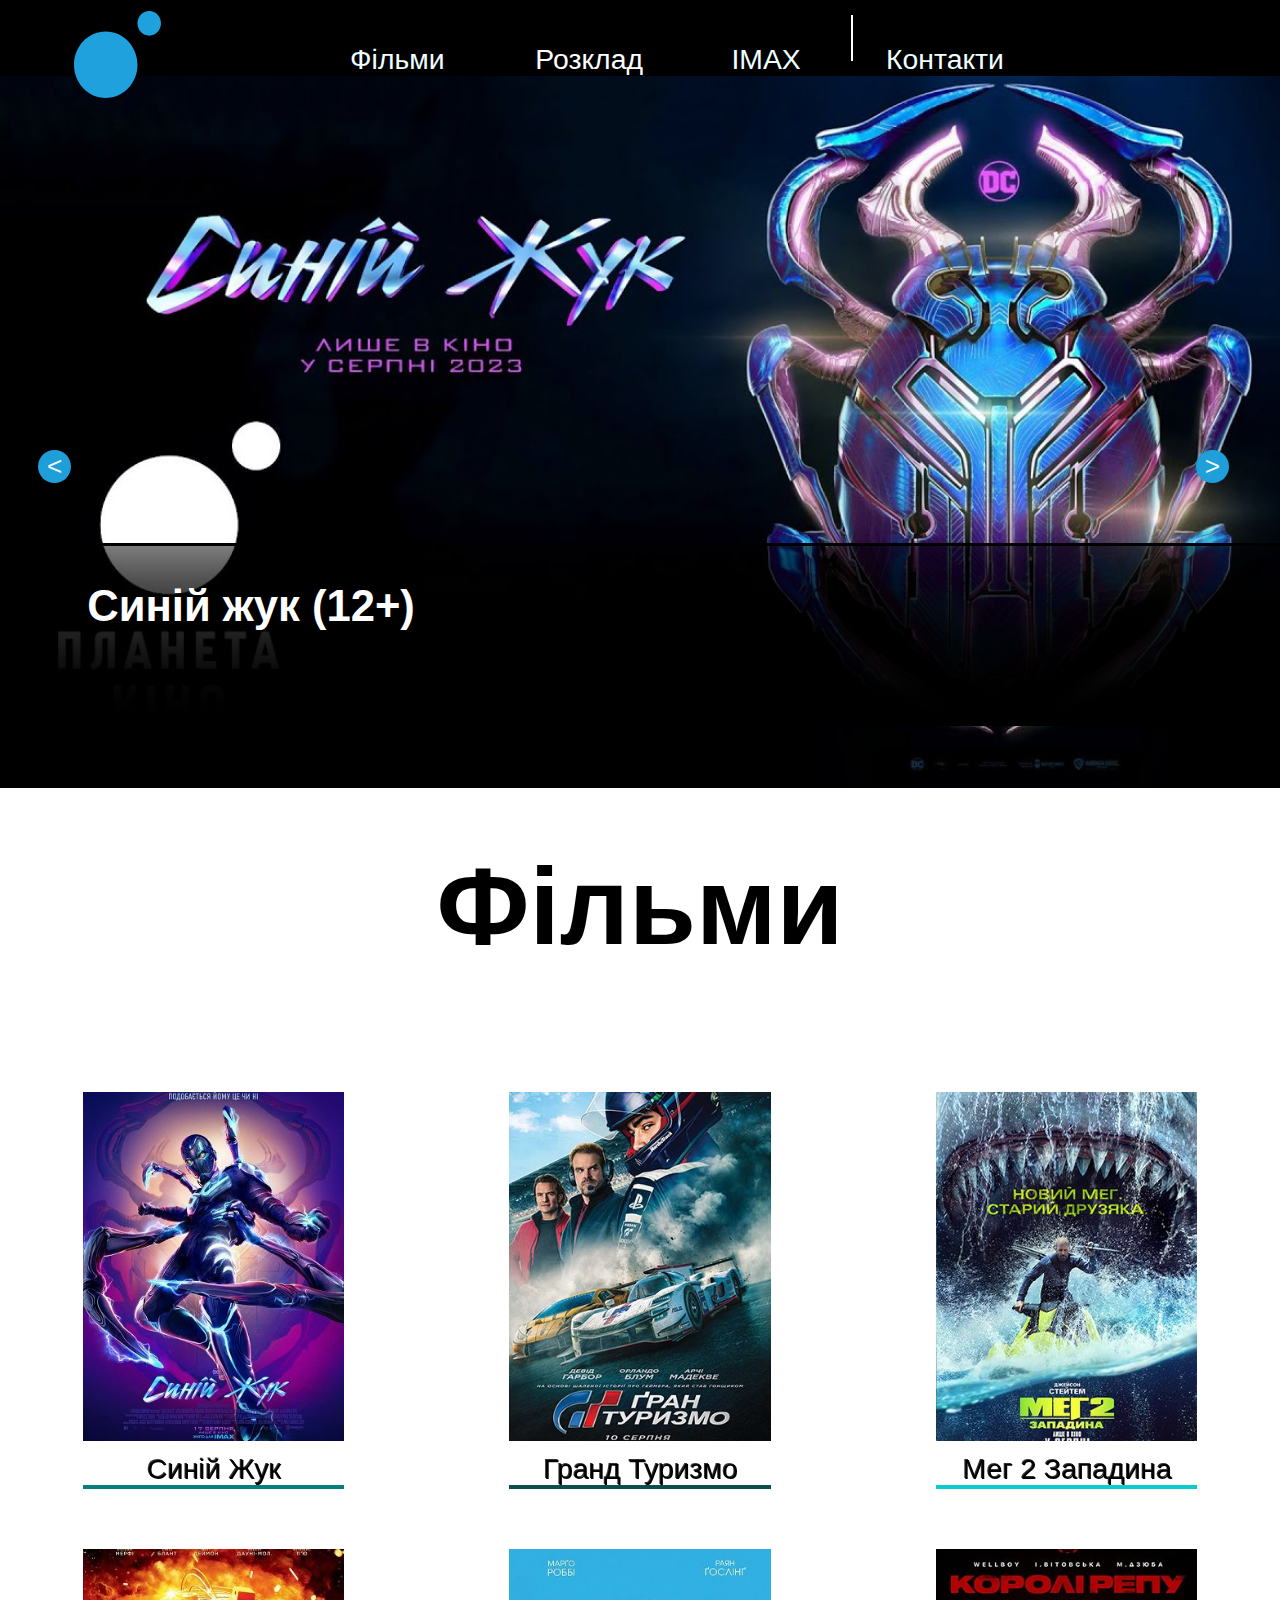
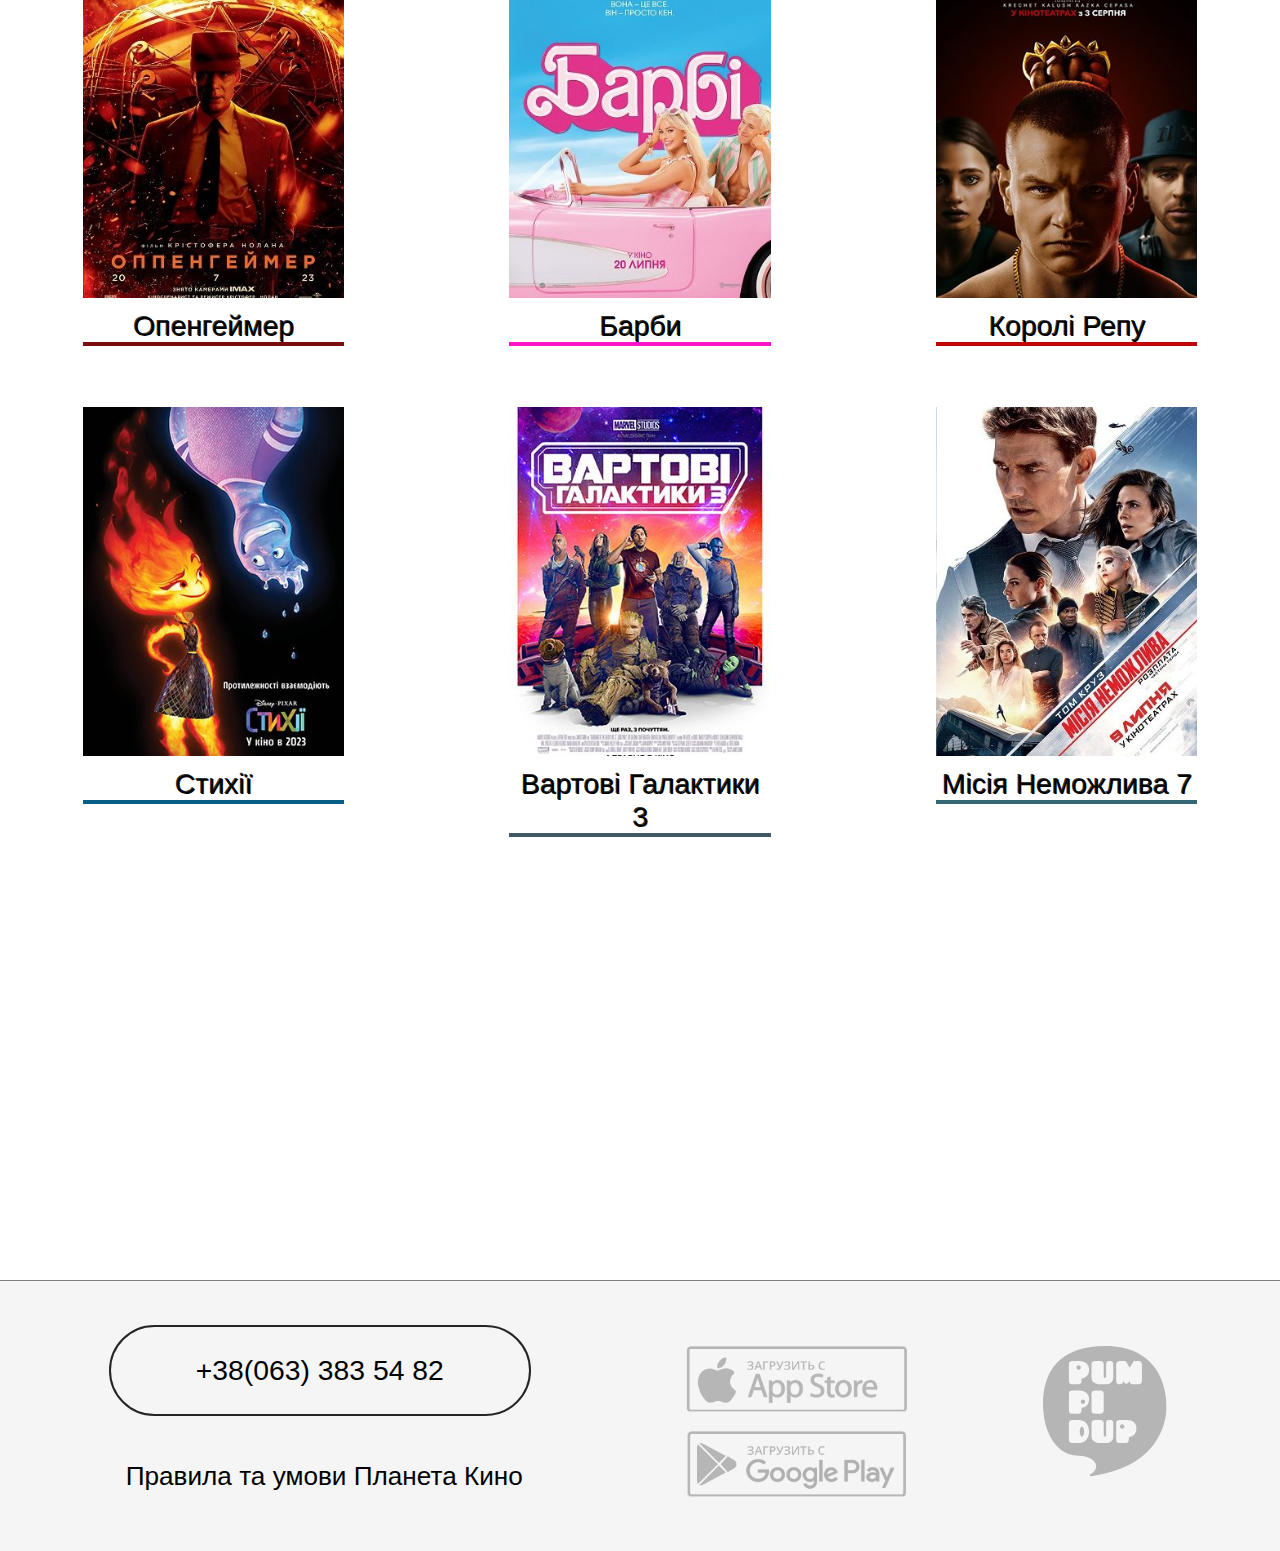
<file: index.html>
<!DOCTYPE html>
<html lang="en">
<head>
    <meta charset="UTF-8">
    <meta name="viewport" content="width=device-width, initial-scale=1.0">
    <title>Planeta Kino</title>
    <link rel="stylesheet" href="style.css">
    <link rel="icon" href="images/planetakinoicon.svg">
    <script src="https://ajax.googleapis.com/ajax/libs/jquery/3.7.0/jquery.min.js"></script>
</head>
<body>
    <script src="script.js"></script>

    


    <div class="header">
        <div class="header options">
            <a class="movies-block"  href="#movies-move">
                <p class="movies-p">Фільми</p>
            </a>

            <a class="rozclad-block" href="rozclad.html">
                <p class="rozclad-p" >Розклад</p>
            </a>


            <a class="imax-block" href="imax.html">
                <p class="imax-p">imax</p>
            </a>

                <hr class="line-header">
            <a class="contacts-block" href="#contacts">
                <p class="contacts-p">Контакти</p>
            </a>
            <img src="images/planetakinoicon.svg" class="logoheader">
        </div>


    </div>
    

    <div class="moviesslider" id="moviesslider">
       <button class="btn-slider1"><</button>
       <button class="btn-slider2">></button>
       <div class="movies-name"></div>
    </div>
        
   

    <div class="movies-name">
        <h1 class="movies-name-h1">Синій жук (12+)</h1>
    </div>

    <section class="movie-amount-back">
        <h1 class="movie-amount-back-h1" id="movies-move" >Фільми</h1>
        <section class="first-line-movies">
            <div class="first-line-movies-first">
                <p class="first-line-movies-first-name bluebug">Синій Жук</p>
            </div>
            <div class="first-line-movies-second">
                <p class="first-line-movies-first-name grandtur">Гранд Туризмо</p>
            </div>
            <div class="first-line-movies-third">
                <p class="first-line-movies-first-name meg2" >Мег 2 Западина</p>
            </div>
        </section>

        <section class="second-line-movies">
                <div class="second-line-movies-first">
                    <p class="second-line-movies-first-name openheimer">Опенгеймер</p>
                </div>
                <div class="second-line-movies-second">
                    <p class="second-line-movies-first-name barbie">Барби</p>
                </div>
                <div class="second-line-movies-third">
                    <p class="second-line-movies-first-name kingofrep">Королі Репу</p>
                </div>
        </section>

        <section class="third-line-movies">
                <div class="third-line-movies-first">
                    <p class="third-line-movies-first-name elements">Стихії</p>
                </div>
                <div class="third-line-movies-second">
                    <p class="third-line-movies-first-name vartovi">Вартові Галактики 3</p>
                </div>
                <div class="third-line-movies-third">
                    <p class="third-line-movies-first-name mi7">Місія Неможлива 7</p>
                </div>
        </section>

    </section>

    <footer class="footer-html-1">
        <p class="contacts" id="contacts"> +38(063) 383 54 82</p>
        <a class="rules" href="https://planetakino.ua/r/0ed7d92619c64a7f91713bc64a81ab61/RULES_PK_UA.pdf">Правила та умови Планета Кино</a>
        <a class="pumpidump-footer" href="https://pumpidup.ua/"></a>
     <a class="download-play-market" href="https://apps.apple.com/ua/app/planeta-kino-imax/id593841464"></a>
      <a class="download-appstore" href="https://play.google.com/store/apps/details?id=com.planet.imax&hl=uk"></a>
    </footer>
</body>
</html>
</file>
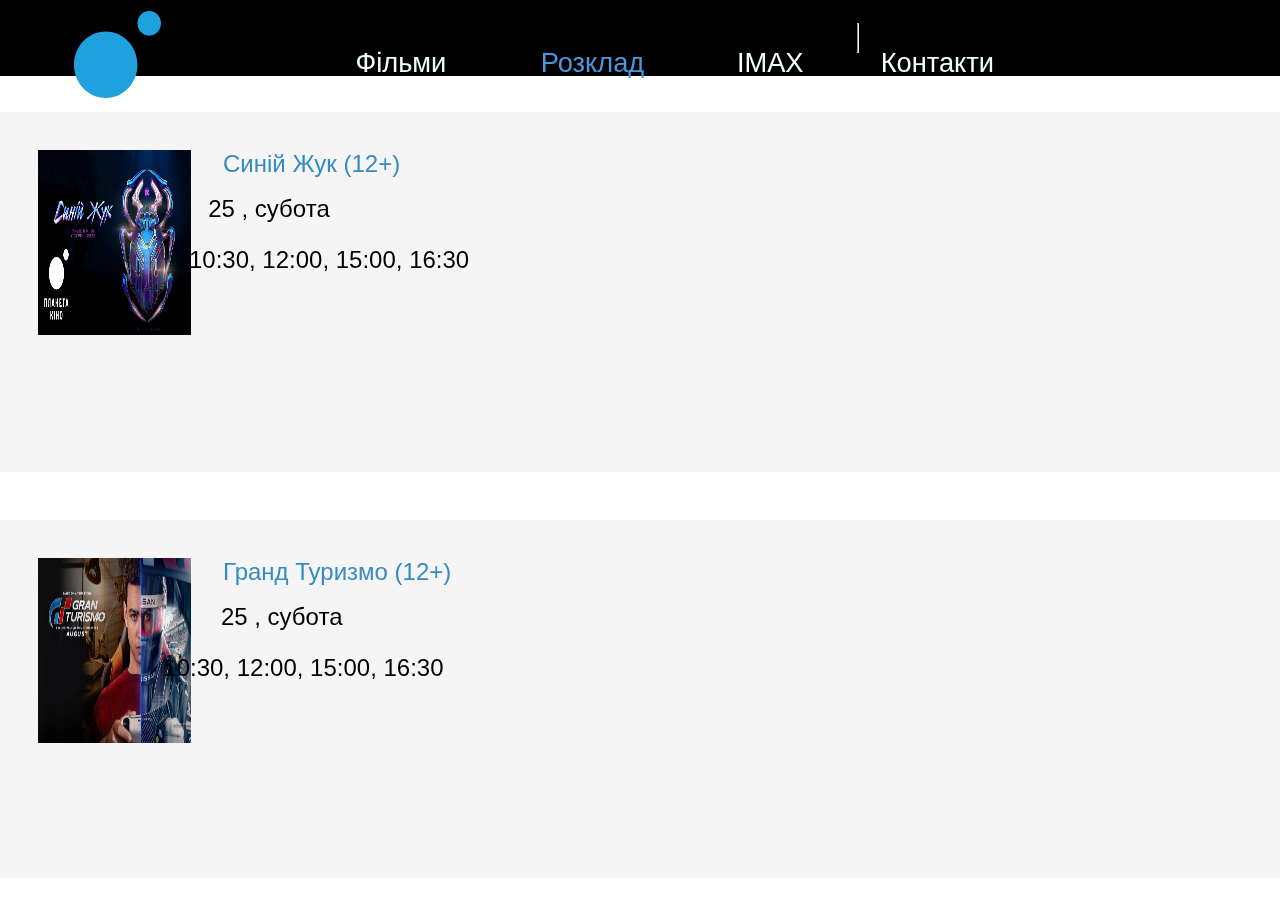
<file: rozclad.html>
<!DOCTYPE html>
<html lang="en">
<head>
    <meta charset="UTF-8">
    <meta name="viewport" content="width=device-width, initial-scale=1.0">
    <title>Розклад</title>
    <link rel="stylesheet" href="stylerozclad.css">
    <link rel="icon" href="images/planetakinoicon.svg">
    <script src="https://ajax.googleapis.com/ajax/libs/jquery/3.7.0/jquery.min.js"></script>

   
</head>
<body>
    <script src="script.js"></script>

    <div class="header">
        <div class="header options">
            <a class="movies-block"  href="index.html">
                <p class="movies-p">Фільми</p>
            </a>

            <a class="rozclad-block" href="rozclad.html">
                <p class="rozclad-p" style="color: rgb(76, 150, 220);">Розклад</p>
            </a>

            

            <a class="imax-block" href="imax.html">
                <p class="imax-p">imax</p>
            </a>


                <hr class="line-header">
            <a class="contacts-block" href="#contacts">
                <p class="contacts-p">Контакти</p>
            </a>
            <img src="images/planetakinoicon.svg" class="logoheader">
        </div>


   <div class="session-container">
        <div class="bluebug-movie-session-block">
            <div class="bluebug-movie-session-img"></div>
            <p class="bluebug-movie-session-name">Синій Жук (12+)</p>
            <p class="bluebug-movie-session-day movie-session-day"></p>
            <p class="bluebug-movie-session-time">10:30, 12:00, 15:00, 16:30</p>
        </div>

        <div class="grandtur-movie-session-block">
            <div class="grandtur-movie-session-img"></div>
            <p class="grandtur-movie-session-name">Гранд Туризмо (12+)</p>
            <p class="grandtur-movie-session-day movie-session-day"></p>
            <p class="grandtur-movie-session-time">10:30, 12:00, 15:00, 16:30</p>
        </div>

        <div class="meg2-movie-session-block">
            <div class="meg2-movie-session-img"></div>
            <p class="meg2-movie-session-name">Мег 2 (16+)</p>
            <p class="meg2-movie-session-day movie-session-day"></p>
            <p class="meg2-movie-session-time">10:30, 12:00, 15:00, 16:30</p>
        </div>

        <div class="openheimer-movie-session-block">
            <div class="openheimer-movie-session-img"></div>
            <p class="openheimer-movie-session-name">Опенгеймер (16+)</p>
            <p class="openheimer-movie-session-day movie-session-day"></p>
            <p class="openheimer-movie-session-time">10:30, 12:00, 15:00, 16:30</p>
        </div>

        <div class="barbie-movie-session-block">
            <div class="barbie-movie-session-img"></div>
            <p class="barbie-movie-session-name">Барби (16+)</p>
            <p class="barbie-movie-session-day movie-session-day"></p>
            <p class="barbie-movie-session-time">10:30, 12:00, 15:00, 16:30</p>
        </div>

        <div class="kingofrep-movie-session-block">
            <div class="kingofrep-movie-session-img"></div>
            <p class="kingofrep-movie-session-name">Королі Репу (12+)</p>
            <p class="kingofrep-movie-session-day movie-session-day"></p>
            <p class="kingofrep-movie-session-time">10:30, 12:00, 15:00, 16:30</p>
        </div>

        <div class="elements-movie-session-block">
            <div class="elements-movie-session-img"></div>
            <p class="elements-movie-session-name">Стихії (0+)</p>
            <p class="elements-movie-session-day movie-session-day"></p>
            <p class="elements-movie-session-time">10:30, 12:00, 15:00, 16:30</p>
        </div>

        <div class="vartovi-movie-session-block">
            <div class="vartovi-movie-session-img"></div>
            <p class="vartovi-movie-session-name">Вартові Галактики (16+)</p>
            <p class="vartovi-movie-session-day movie-session-day"></p>
            <p class="vartovi-movie-session-time">10:30, 12:00, 15:00, 16:30</p>
        </div>

        <div class="mi7-movie-session-block">
            <div class="mi7-movie-session-img"></div>
            <p class="mi7-movie-session-name">Місія Неможлива (16+)</p>
            <p class="mi7-movie-session-day movie-session-day"></p>
            <p class="mi7-movie-session-time">10:30, 12:00, 15:00, 16:30</p>
        </div>

        <footer class="footer-html-1">
            <p class="contacts" id="contacts"> +38(063) 383 54 82</p>
            <a class="rules" href="https://planetakino.ua/r/0ed7d92619c64a7f91713bc64a81ab61/RULES_PK_UA.pdf">Правила та умови Планета Кино</a>
            <a class="pumpidump-footer" href="https://pumpidup.ua/"></a>
         <a class="download-play-market" href="https://apps.apple.com/ua/app/planeta-kino-imax/id593841464"></a>
          <a class="download-appstore" href="https://play.google.com/store/apps/details?id=com.planet.imax&hl=uk"></a>
        </footer>
    </div>
    
    
</body>
</html>
</file>
<file: style.css>
/* -----------ТЕЛЕФОНЫ--------------- */
@media (max-width: 767px ){
* {
  margin: 0;
  padding: 0;
  color: black;
  
}

body{
  height: 1000vh;
  overflow-x: hidden;
  font-family: 'Gill Sans', 'Gill Sans MT', Calibri, 'Trebuchet MS', sans-serif;
  width: 100vw;
}

:root {
  --index: calc(1vw + 1vh);
}

.header {
  width: 100vw;
  height: 20.4vh;
  background: black;
  display: flex;
  align-items: center;
  justify-content: center;
  color: #fff;
  position: relative;
  z-index: 1;
}


.options {
  width: 85vw;
  height: 8.4vh;
  display: flex;
}

.movies-block {
  width: calc(var(--index) * 8);
  height: 8.4em;
  margin-left: 12%;
  display: none;
}



.rozclad-block {
  position: absolute;
  top: calc(var(--index) * -7);
  left: 30%;
  transform: translateX(-70%);
  width: calc(var(--index) * 8);
  height: 8.4em;
  
}
.rozclad-p {
  font-size: calc(var(--index) * 3);
  color: #ffffff;
  padding-top: calc(var(--index) * 3.7);
  font-family: sans-serif;
  cursor: pointer;
}


.imax-block {
  position: absolute;
  top: calc(var(--index) * -6.5);
  right: calc(var(--index) * 2);
  width: calc(var(--index) * 8);
  height: 8.4em;
   
}
.imax-p{
  font-size: calc(var(--index) * 3);
  color: azure;
  padding-top: calc(var(--index) * 3.7);
  font-family: sans-serif;
  text-transform: uppercase;
 
}


.contacts-block {
  position: absolute;
  left: 70%;
  top: 110%;
   width: calc(var(--index) * 8);
  height: 8.4em;
  
}
.contacts-p {
  font-size: calc(var(--index) * 2.5);
  color: rgb(158, 249, 249);
  padding-top: calc(var(--index) * .1);
  font-family: sans-serif;
}

.line-header {
    height: calc(var(--index) * 2);
    margin-left: -5%;
    display: none;
}


.logoheader{
  position: absolute;
  top: calc(var(--index) * 5);
  left: calc(var(--index) * 1);
  cursor: pointer;
  width: calc(var(--index) * 7);
  height: calc(var(--index) * 7);
}

.moviesslider {
  display: none;
}
.btn-slider1 {
  display: none;
}
.btn-slider2 {
  display: none;
}
.movies-name {
  display: none;
}




.movie-amount-back {
  width: 100vw;
  height: 100vh;
  overflow-x: hidden;
  display: inline;
}


#movies-move{
  color: #000;
  text-align: center;
  font-size: calc(var(--index) * 6);
  margin-top:  calc(var(--index) * 6);
  z-index: 10;
}
.first-line-movies {
  margin-top:calc(var(--index) * 6) ;
  width: 100vw;
  height: 26vw;
  position: absolute; 
  left: 50%;
  transform: translate(-50%, -0%);
  align-items: center;
  will-change: transform, scale;
}
.first-line-movies-first {
  width: calc(var(--index) * 35);
  height: calc(var(--index) * 50);
  background: url(images/bluebugmovie.jpg);
  background-size: auto;
  background-position: center;
  position: absolute;
  background-repeat: no-repeat;
  margin-top: calc(var(--index) * 2);
  transform: translateX(0%);
}
.first-line-movies-second {
  width: calc(var(--index) * 35);
  height: calc(var(--index) * 50);
  background: url(images/grandturizmomovie.jpg);
  background-size: auto;
  background-position: center;
  position: absolute;
  background-repeat: no-repeat;
  margin-top: calc(var(--index) * 67);
  transform: translateX(0%);
}
.first-line-movies-third {
  width: calc(var(--index) * 35);
  height: calc(var(--index) * 50);
  background: url(images/megmovie.jpg);
  background-size: auto;
  background-position: center;
  position: absolute;
  background-repeat: no-repeat;
  margin-top: calc(var(--index) *132);
  transform: translateX(0%);
}
.second-line-movies {
  margin-top:calc(var(--index) *27) ;
  width: 100vw;
  height: 26vw;
  position: absolute; 
  left: 50%;
  transform: translate(-50%, -0%);
  align-items: center;
}

.second-line-movies-first {
  width: calc(var(--index) * 35);
  height: calc(var(--index) * 50);
  background: url(images/opengeymermovie.jpg);
  background-size: auto;
  background-position: center;
  position: absolute;
  background-repeat: no-repeat;
  margin-top: calc(var(--index) *177);
  transform: translateX(0%);
}
.second-line-movies-second {
  width: calc(var(--index) * 35);
  height: calc(var(--index) * 50);
  background: url(images/barbiemovie.jpg);
  background-size: auto;
  background-position: center;
  position: absolute;
  background-repeat: no-repeat;
  margin-top: calc(var(--index) *242);
  transform: translateX(0%);
}
.second-line-movies-third {
  width: calc(var(--index) * 35);
  height: calc(var(--index) * 50);
  background: url(images/kingofrepmovie.jpg);
  background-size: auto;
  background-position: center;
  position: absolute;
  background-repeat: no-repeat;
  margin-top: calc(var(--index) *307);
  transform: translateX(0%);
}
.third-line-movies {
   margin-top:calc(var(--index) *48) ;

  width: 100vw;
  height: 26vw;
  position: absolute; 
  left: 50%;
  transform: translate(-50%, -0%);
  align-items: center;
}
.third-line-movies-first {
  width: calc(var(--index) * 35);
  height: calc(var(--index) * 50);
  background: url(images/elementalmovie.jpg);
  background-size: auto;
  background-position: center;
  position: absolute;
  background-repeat: no-repeat;
  margin-top: calc(var(--index) *352);
  transform: translateX(0%);
}
.third-line-movies-second {
  width: calc(var(--index) * 35);
  height: calc(var(--index) * 50);
  background: url(images/vartovimovie.jpg);
  background-size: auto;
  background-position: center;
  position: absolute;
  background-repeat: no-repeat;
  margin-top: calc(var(--index) *417);
  transform: translateX(0%);
}
.third-line-movies-third {
  width: calc(var(--index) * 35);
  height: calc(var(--index) * 50);
  background: url(images/mi7movie.jpg);
  background-size: auto;
  background-position: center;
  position: absolute;
  background-repeat: no-repeat;
  margin-top: calc(var(--index) *482);
  transform: translateX(0%);
}

.first-line-movies-first-name{
  width: calc(var(--index) * 20);
  color: rgba(0, 0, 0, 0.8);
  text-shadow: 1px 1px black;
  text-align: center;
  margin-top: calc(var(--index) * 52.5);
  font-size: calc(var(--index) * 3.3);
  transform: translateX(40%);
}
.bluebug{
  border-bottom: calc(var(--index) * .2) solid rgb(5, 126, 126);
}
.grandtur{
  border-bottom: calc(var(--index) * .2) solid rgb(15, 76, 76);
}
.meg2{
  border-bottom: calc(var(--index) * .2) solid rgb(11, 204, 204);
}
.second-line-movies-first-name{
  width: calc(var(--index) * 20);
  color: rgba(0, 0, 0, 0.8);
  text-shadow: 1px 1px black;
  text-align: center;
  margin-top: calc(var(--index) * 52.5);
  font-size: calc(var(--index) * 3.3);
  transform: translateX(40%);
  
}
.openheimer{
  border-bottom: calc(var(--index) * .2) solid rgb(120, 15, 15);
}
.barbie{
  border-bottom: calc(var(--index) * .2) solid rgb(252, 21, 194);
}
.kingofrep{
  border-bottom: calc(var(--index) * .2) solid rgb(194, 5, 5);
}
.third-line-movies-first-name{
  width: calc(var(--index) * 20);
  color: rgba(0, 0, 0, 0.8);
  text-shadow: 1px 1px black;
  text-align: center;
  margin-top: calc(var(--index) * 52.5);
  font-size: calc(var(--index) * 3.3);
  transform: translateX(40%);
  
}
.elements{
  border-bottom: calc(var(--index) * .2) solid rgb(5, 95, 134);
}
.vartovi{
  border-bottom: calc(var(--index) * .2) solid rgb(64, 90, 99);
}
.mi7{
  border-bottom: calc(var(--index) * .2) solid rgb(53, 102, 115);
}






.footer-html-1 {
  display: flex;
  position: absolute;
  width: 100vw;
  height: 35vh;
  top: 980vh;
  left: 0;
  background: #f5f5f5;
  border-top: 1px solid gray;

  
}
.contacts {
  transform: translateX(40%);
  display: flex;
  width: calc(var(--index) * 80);
  height: calc(var(--index) * 5);
  text-align: center;
  background: transparent;
  border: 2px solid #252525;
  border-radius: 10em;
  justify-content: center;
  align-items: center;
  font-size: calc(var(--index) * 2);
  margin-top:   calc(var(--index) * 2);
}
.contacts:hover{
  background: #252525;
  color: #fff;
  scale: 1.07;
  cursor: pointer;
}
.rules {
  text-align: center;
  text-decoration: none;
  width: calc(var(--index) * 60.5);
  height: calc(var(--index) * 2);
  font-size: calc(var(--index) * 1.6);
  margin-top:   calc(var(--index) * 10);
  margin-left: calc(var(--index) * 2.3);
  transform: translate(-34vw, -3vw);
}
.rules:hover{
  text-decoration: underline;
  cursor: pointer;
}
.pumpidump-footer {
  background-image: url(images/pum_pi_dup_ico.svg);
  width:calc(var(--index) * 7);
  height:calc(var(--index) * 6);
  background-repeat: no-repeat;
  background-size: cover;
  margin-top: calc(var(--index) * 3);
  cursor: pointer;
  margin-right: calc(var(--index) * -10);
  display: none;
}

.download-play-market {
  width: calc(var(--index) * 10);
  height: calc(var(--index) * 3);
  background: url(images/googleplaydownload.png);
  background-position: center;
  background-size: cover;
  position: absolute;
  top: 9em;
  left: 3em;
}
.download-appstore {
  width: calc(var(--index) * 10);
  height: calc(var(--index) * 3);
  background: url(images/appstoredownload.png);
  background-position: center;
  background-size: cover;
  position: absolute;
  top: 9em;
  left: 11em;
}
.download-play-market:hover, .download-appstore:hover{
  box-sizing: border-box;
    border: 3px solid black;
    border-radius: 20px;
}
}


/* -----------ПЛАНШЕТ--------------- */

@media (min-width: 768px) {
 
* {
  margin: 0;
  padding: 0;
  color: black;
  
}

body{
  overflow-x: hidden;
  font-family: 'Gill Sans', 'Gill Sans MT', Calibri, 'Trebuchet MS', sans-serif;
  width: 100vw;
}

:root {
  --index: calc(1vw + 1vh);
}

.header {
  width: 100vw;
  height: 8.4vh;
  background: black;
  display: flex;
  align-items: center;
  justify-content: center;
  color: #fff;
  position: fixed;
  z-index: 1;
}

.options {
  width: 85vw;
  height: 8.4vh;
  display: flex;
}

.movies-block {
  width: calc(var(--index) * 8);
  height: 8.4em;
  margin-left: 12%;
}
.rozclad-p {
  font-size: calc(var(--index) * 1.35);
  color: #fff;
  padding-top: calc(var(--index) * 3.7);
  font-family: sans-serif;
}
.rozclad-block {
  width: calc(var(--index) * 8);
  height: 8.4em;
  margin-left: 1%;
}
.movies-p {
  font-size: calc(var(--index) * 1.35);
  color: azure;
  padding-top: calc(var(--index) * 3.7);
  font-family: sans-serif;
  box-sizing: border-box;
}
.relux-block {
  width: calc(var(--index) * 8);
  height: 8.4em;
  margin-left: 2%;
}
.relux-p {
  font-size: calc(var(--index) * 1.35);
  color: azure;
  padding-top: calc(var(--index) * 3.7);
  font-family: sans-serif;
  text-transform: uppercase;
}
.imax-block {
  width: calc(var(--index) * 8);
  height: 8.4em;
   margin-left: 2%;
}
.imax-p {
  font-size: calc(var(--index) * 1.35);
  color: azure;
  padding-top: calc(var(--index) * 3.7);
  font-family: sans-serif;
  text-transform: uppercase;
}


.contacts-block {
   width: calc(var(--index) * 8);
  height: 8.4em;
  margin-left: 3%;
}
.contacts-p {
  font-size: calc(var(--index) * 1.35);
  color: azure;
  padding-top: calc(var(--index) * 3.7);

  font-family: sans-serif;
}

.line-header {
    height: calc(var(--index) * 2);
    margin-left: -5%;
}


.logoheader{
  position: absolute;
  top: calc(var(--index) * .9);
  left: calc(var(--index) * -1);
  cursor: pointer;
  width: calc(var(--index) * 4);
  height: calc(var(--index) * 4);
}



.moviesslider {
  width: 100vw;
  height: 80.6vh;
  background-image:url( images/bluebugphoto.jpg);
  background-repeat: no-repeat;
  background-size: cover;
  overflow-x: hidden;

  
}
.btn-slider1 {
  width: calc(var(--index) * 2);
  height: calc(var(--index) * 2);
  background:  rgba(30, 161, 220, .99);
  border: none;
  border-radius: 10em;
  font-size: calc(var(--index) * 1.5);
  color: aliceblue;
  position: absolute;
  top: 40%;
  left: 3%;
  cursor: pointer;
}
.btn-slider2 {
  width: calc(var(--index) * 2);
  height: calc(var(--index) * 2);
  background:  rgba(30, 161, 220, .99);
  border: none;
  border-radius: 10em;
  font-size: calc(var(--index) * 1.5);
  color: aliceblue;
  position: absolute;
  top: 40%;
  right: 3%;
  cursor: pointer;
}
.btn-slider1:hover, .btn-slider2:hover{
  scale: 1.16;
}
.movies-name{
  width: 100vw;
  height: 25vh;
  position: absolute;
 position: absolute;
 top: calc(var(--index) * 27.9);
  background-image: linear-gradient(to bottom, rgba(0, 0, 0, 0.3), rgba(0, 0, 0, 1.9)) ;
  border-top: 3px solid black;
  white-space: pre;
  overflow: hidden;
}
.movies-name-h1{
  font-size:calc(var(--index) * 2) ;
  color: #fff;
  font-family: Arial, Helvetica, sans-serif;
  padding-left: 2em;
  padding-top: .0em;
}



.movie-amount-back {
  width: 100vw;
  height: 100vh;
  overflow-x: hidden;
}

.movie-amount-back-h1{
  text-align: center;
  font-size:calc(var(--index) * 5) ;
  margin-top: 1em ;
}
.first-line-movies {
  margin-top:calc(var(--index) * 6) ;
  display: flex;
  width: 100vw;
  height: 26vw;
  position: absolute; 
  left: 50%;
  transform: translate(-50%, -0%);
  justify-content: space-around;
  align-items: center;
  will-change: transform, scale;
}
.first-line-movies-first {
  width: calc(var(--index) * 12);
  height: calc(var(--index) * 16);
  background: url(images/bluebugmovie.jpg);
  background-size: cover;
  background-position: center;
}
.first-line-movies-second {
  width: calc(var(--index) * 12);
  height: calc(var(--index) * 16);
   background: url(images/grandturizmomovie.jpg);
   background-size: cover;
   background-position: center;
}
.first-line-movies-third {
    width: calc(var(--index) * 12);
  height: calc(var(--index) * 16);
   background: url(images/megmovie.jpg);
   background-size: cover;
   background-position: center;
}
.second-line-movies {
  margin-top:calc(var(--index) *27) ;
  display: flex;
  width: 100vw;
  height: 26vw;
  position: absolute; 
  left: 50%;
  transform: translate(-50%, -0%);
  justify-content: space-around;
  align-items: center;
}

.second-line-movies-first {
  width: calc(var(--index) * 12);
  height: calc(var(--index) * 16);
  background: url(images/opengeymermovie.jpg);
  background-size: cover;
  background-position: center;
}
.second-line-movies-second {
   width: calc(var(--index) * 12);
  height: calc(var(--index) * 16);
  background: url(images/barbiemovie.jpg);
  background-size: cover;
  background-position: center;
}
.second-line-movies-third {
   width: calc(var(--index) * 12);
  height: calc(var(--index) * 16);
  background: url(images/kingofrepmovie.jpg);
  background-size: cover;
  background-position: center;
}
.third-line-movies {
   margin-top:calc(var(--index) *48) ;
  display: flex;
  width: 100vw;
  height: 26vw;
  position: absolute; 
  left: 50%;
  transform: translate(-50%, -0%);
  justify-content: space-around;
  align-items: center;
}
.third-line-movies-first {
   width: calc(var(--index) * 12);
  height: calc(var(--index) * 16);
  background: url(images/elementalmovie.jpg);
  background-size: cover;
  background-position: center;
}
.third-line-movies-second {
   width: calc(var(--index) * 12);
  height: calc(var(--index) * 16);
  background: url(images/vartovimovie.jpg);
  background-size: cover;
  background-position: center;
}
.third-line-movies-third {
   width: calc(var(--index) * 12);
  height: calc(var(--index) * 16);
  background: url(images/mi7movie.jpg);
  background-size: cover;
  background-position: center;
}

.first-line-movies-first-name{
  width: calc(var(--index) * 12);
  color: rgba(0, 0, 0, 0.8);
  text-shadow: 1px 1px black;
  text-align: center;
  margin-top: calc(var(--index) * 16.5);
  font-size: calc(var(--index) * 1.3);
  
}
.bluebug{
  border-bottom: calc(var(--index) * .2) solid rgb(5, 126, 126);
}
.grandtur{
  border-bottom: calc(var(--index) * .2) solid rgb(15, 76, 76);
}
.meg2{
  border-bottom: calc(var(--index) * .2) solid rgb(11, 204, 204);
}
.second-line-movies-first-name{
  width: calc(var(--index) * 12);
  color: rgba(0, 0, 0, 0.8);
  text-shadow: 1px 1px black;
  text-align: center;
  margin-top: calc(var(--index) * 16.5);
  font-size: calc(var(--index) * 1.3);
  
}
.openheimer{
  border-bottom: calc(var(--index) * .2) solid rgb(120, 15, 15);
}
.barbie{
  border-bottom: calc(var(--index) * .2) solid rgb(252, 21, 194);
}
.kingofrep{
  border-bottom: calc(var(--index) * .2) solid rgb(194, 5, 5);
}
.third-line-movies-first-name{
  width: calc(var(--index) * 12);
  color: rgba(0, 0, 0, 0.8);
  text-shadow: 1px 1px black;
  text-align: center;
  margin-top: calc(var(--index) * 16.5);
  font-size: calc(var(--index) * 1.3);
  
}
.elements{
  border-bottom: calc(var(--index) * .2) solid rgb(5, 95, 134);
}
.vartovi{
  border-bottom: calc(var(--index) * .2) solid rgb(64, 90, 99);
}
.mi7{
  border-bottom: calc(var(--index) * .2) solid rgb(53, 102, 115);
}

.moviesslider.animating {
  animation: slideAnimation 0.5s ease-in-out forwards;
}
#moviesslider.animating-reverse{
  animation: slideAnimation2 0.5s ease-in-out forwards;
}
@keyframes slideAnimation {
  0% {
      transform: translateX(0);
  }
  100% {
      transform: translateX(-100%);
  }
}
  @keyframes slideAnimation2 {
    0% {
        transform: translateX(0);
    }
    100% {
        transform: translateX(100%);
    }
}



.first-line-movies-first:hover {
  transition: 0.5s;
  transform: scale(1.15);
  border: 4px solid rgb(112, 18, 137);
  cursor: pointer;
}
.first-line-movies-second:hover {
  transition: 0.5s;
  transform: scale(1.15);
  border: 4px solid rgb(18, 30, 137);
  cursor: pointer;
}
.first-line-movies-third:hover {
  transition: 0.5s;
  transform: scale(1.15);
  border: 4px solid rgb(18, 222, 236);
  cursor: pointer;
}
.second-line-movies-first:hover {
  transition: 0.5s;
  transform: scale(1.15);
  border: 4px solid rgb(100, 5, 0);
  cursor: pointer;
}
.second-line-movies-second:hover {
  transition: 0.5s;
  transform: scale(1.15);
  border: 4px solid pink;
  cursor: pointer;
}
.second-line-movies-third:hover {
  transition: 0.5s;
  transform: scale(1.15);
  border: 4px solid red;
  cursor: pointer;
}
.third-line-movies-first:hover {
  transition: 0.5s;
  transform: scale(1.15);
  border: 4px solid rgb(0, 8, 255);
  cursor: pointer;
}
.third-line-movies-second:hover {
  transition: 0.5s;
  transform: scale(1.15);
  cursor: pointer;
}
.third-line-movies-third:hover {
  transition: 0.5s;
  transform: scale(1.15);
  border: 4px solid rgb(105, 109, 205);
  cursor: pointer;
}

.footer-html-1 {
  display: flex;
  position: absolute;
  width: 100vw;
  height: 30vh;
  top: 270vh;
  left: 0;
  background: #f5f5f5;
  border-top: 1px solid gray;
  padding-left: calc(var(--index) * 5);
}
.contacts {
  
  display: flex;
  width: calc(var(--index) * 20);
  height: calc(var(--index) * 4);
  text-align: center;
  background: transparent;
  border: 2px solid #252525;
  border-radius: 10em;
  justify-content: center;
  align-items: center;
  font-size: calc(var(--index) * 1.3);
  margin-top:   calc(var(--index) * 2);
}
.contacts:hover{
  background: #252525;
  color: #fff;
  scale: 1.07;
  cursor: pointer;
}
.rules {
  text-align: center;
  text-decoration: none;
  width: calc(var(--index) * 23.5);
  height: calc(var(--index) * 2);
  font-size: calc(var(--index) * 1.2);
  margin-top:   calc(var(--index) * 10);
  margin-left: calc(var(--index) * 1);
  transform: translate(-34vw, -3vw);
}
.rules:hover{
  text-decoration: underline;
  cursor: pointer;
}
.pumpidump-footer {
  background-image: url(images/pum_pi_dup_ico.svg);
  width:calc(var(--index) * 7);
  height:calc(var(--index) * 6);
  background-repeat: no-repeat;
  background-size: cover;
  margin-top: calc(var(--index) * 3);
  cursor: pointer;
  margin-right: calc(var(--index) * -10);
}

.download-play-market {
  width: calc(var(--index) * 12.5);
  height: calc(var(--index) * 3);
  background-image: url(images/appstoredownload.png);
  background-repeat: no-repeat;
  background-size: cover;
  transform: translate(-100%,100%);
  cursor: pointer;
}
.download-appstore {
  width: calc(var(--index) * 12.5);
  height: calc(var(--index) * 3);
  background-image: url(images/googleplaydownload.png);
  background-repeat: no-repeat;
  background-size: cover;
  transform: translate(-200%,230%);
  cursor: pointer;
}
.download-play-market:hover, .download-appstore:hover{
  box-sizing: border-box;
    border: 3px solid black;
    border-radius: 20px;
}


}




/* -----------НОУТБУК--------------- */

@media (min-width: 1024px) {
 
* {
  margin: 0;
  padding: 0;
  color: black;
  
}

body{
  overflow-x: hidden;
  font-family: 'Gill Sans', 'Gill Sans MT', Calibri, 'Trebuchet MS', sans-serif;
  width: 100vw;
}

:root {
  --index: calc(1vw + 1vh);
}

.header {
  width: 100vw;
  height: 8.4vh;
  background: black;
  display: flex;
  align-items: center;
  justify-content: center;
  color: #fff;
  position: fixed;
  z-index: 1;
}

.options {
  width: 85vw;
  height: 8.4vh;
  display: flex;
}

.movies-block {
  width: calc(var(--index) * 8);
  height: 8.4em;
  margin-left: 12%;
}
.rozclad-p {
  font-size: calc(var(--index) * 1.3);
  color: #fff;
  padding-top: calc(var(--index) * 3.3);
  font-family: sans-serif;
}
.rozclad-block {
  width: calc(var(--index) * 8);
  height: 8.4em;
  margin-left: 1%;
}
.movies-p {
  font-size: calc(var(--index) * 1.3);
  color: azure;
  padding-top: calc(var(--index) * 3.3);
  font-family: sans-serif;
  box-sizing: border-box;
}
.relux-block {
  width: calc(var(--index) * 8);
  height: 8.4em;
  margin-left: 2%;
}
.relux-p {
  font-size: calc(var(--index) * 1.3);
  color: azure;
  padding-top: calc(var(--index) * 3.3);
  font-family: sans-serif;
  text-transform: uppercase;
}
.imax-block {
  width: calc(var(--index) * 8);
  height: 8.4em;
   margin-left: 2%;
}
.imax-p {
  font-size: calc(var(--index) * 1.3);
  color: azure;
  padding-top: calc(var(--index) * 3.3);
  font-family: sans-serif;
  text-transform: uppercase;
}
.dx4-block {
  width: calc(var(--index) * 8);
  height: 8.4em;
  margin-left: 2%;
}
.dx4-p {
  font-size: calc(var(--index) * 1.3);
  color: azure;
  padding-top: calc(var(--index) * 3.3);
  font-family: sans-serif;
  text-transform: uppercase;
}

.contacts-block {
   width: calc(var(--index) * 8);
  height: 8.4em;
  margin-left: 3%;
}
.contacts-p {
  font-size: calc(var(--index) * 1.3);
  color: azure;
  padding-top: calc(var(--index) * 3.3);

  font-family: sans-serif;
}

.line-header {
    height: calc(var(--index) * 2);
    margin-left: -5%;
    border: 1px solid white;
}


.logoheader{
  position: absolute;
  top: calc(var(--index) * .5);
  left: calc(var(--index) * -1);
  cursor: pointer;
  width: calc(var(--index) * 4);
  height: calc(var(--index) * 4);
}



.moviesslider {
  width: 100vw;
  height: 87.6vh;
  background-image:url( images/bluebugphoto.jpg);
  background-repeat: no-repeat;
  background-size: cover;
  overflow-x: hidden;

  
}
.btn-slider1 {
  width: calc(var(--index) * 1.5);
  height: calc(var(--index) * 1.5);
  background:  rgba(30, 161, 220, .99);
  border: none;
  border-radius: 10em;
  font-size: calc(var(--index) * 1.2);
  color: aliceblue;
  position: absolute;
  top: 50%;
  left: 3%;
  cursor: pointer;
}
.btn-slider2 {
  width: calc(var(--index) * 1.5);
  height: calc(var(--index) * 1.5);
  background:  rgba(30, 161, 220, .99);
  border: none;
  border-radius: 10em;
  font-size: calc(var(--index) * 1.2);
  color: aliceblue;
  position: absolute;
  top: 50%;
  right: 4%;
  cursor: pointer;
}
.btn-slider1:hover, .btn-slider2:hover{
  scale: 1.16;
}
.movies-name{
  width: 100vw;
  height: 20vh;
  position: absolute;
 position: absolute;
 top: calc(var(--index) * 24.9);
  background-image: linear-gradient(to bottom, rgba(0, 0, 0, 0.3), rgba(0, 0, 0, 1.9)) ;
  border-top: 3px solid black;
  white-space: pre;
  overflow: hidden;
}
.movies-name-h1{
  font-size:calc(var(--index) * 2) ;
  color: #fff;
  font-family: Arial, Helvetica, sans-serif;
  padding-left: 2em;
  padding-top: .0em;
}



.movie-amount-back {
  width: 100vw;
  height: 100vh;
  overflow-x: hidden;
}

.movie-amount-back-h1{
  text-align: center;
  font-size:calc(var(--index) * 5) ;
  margin-top: .5em ;
}
.first-line-movies {
  margin-top:calc(var(--index) * 6) ;
  display: flex;
  width: 100vw;
  height: 26vw;
  position: absolute; 
  left: 50%;
  transform: translate(-50%, -0%);
  justify-content: space-around;
  align-items: center;
  will-change: transform, scale;
}
.first-line-movies-first {
  width: calc(var(--index) * 12);
  height: calc(var(--index) * 16);
  background: url(images/bluebugmovie.jpg);
  background-size: cover;
  background-position: center;
}
.first-line-movies-second {
  width: calc(var(--index) * 12);
  height: calc(var(--index) * 16);
   background: url(images/grandturizmomovie.jpg);
   background-size: cover;
   background-position: center;
}
.first-line-movies-third {
    width: calc(var(--index) * 12);
  height: calc(var(--index) * 16);
   background: url(images/megmovie.jpg);
   background-size: cover;
   background-position: center;
}
.second-line-movies {
  margin-top:calc(var(--index) *27) ;
  display: flex;
  width: 100vw;
  height: 26vw;
  position: absolute; 
  left: 50%;
  transform: translate(-50%, -0%);
  justify-content: space-around;
  align-items: center;
}

.second-line-movies-first {
  width: calc(var(--index) * 12);
  height: calc(var(--index) * 16);
  background: url(images/opengeymermovie.jpg);
  background-size: cover;
  background-position: center;
}
.second-line-movies-second {
   width: calc(var(--index) * 12);
  height: calc(var(--index) * 16);
  background: url(images/barbiemovie.jpg);
  background-size: cover;
  background-position: center;
}
.second-line-movies-third {
   width: calc(var(--index) * 12);
  height: calc(var(--index) * 16);
  background: url(images/kingofrepmovie.jpg);
  background-size: cover;
  background-position: center;
}
.third-line-movies {
   margin-top:calc(var(--index) *48) ;
  display: flex;
  width: 100vw;
  height: 26vw;
  position: absolute; 
  left: 50%;
  transform: translate(-50%, -0%);
  justify-content: space-around;
  align-items: center;
}
.third-line-movies-first {
   width: calc(var(--index) * 12);
  height: calc(var(--index) * 16);
  background: url(images/elementalmovie.jpg);
  background-size: cover;
  background-position: center;
}
.third-line-movies-second {
   width: calc(var(--index) * 12);
  height: calc(var(--index) * 16);
  background: url(images/vartovimovie.jpg);
  background-size: cover;
  background-position: center;
}
.third-line-movies-third {
   width: calc(var(--index) * 12);
  height: calc(var(--index) * 16);
  background: url(images/mi7movie.jpg);
  background-size: cover;
  background-position: center;
}

.first-line-movies-first-name{
  width: calc(var(--index) * 12);
  color: rgba(0, 0, 0, 0.8);
  text-shadow: 1px 1px black;
  text-align: center;
  margin-top: calc(var(--index) * 16.5);
  font-size: calc(var(--index) * 1.3);
  
}
.bluebug{
  border-bottom: calc(var(--index) * .2) solid rgb(5, 126, 126);
}
.grandtur{
  border-bottom: calc(var(--index) * .2) solid rgb(15, 76, 76);
}
.meg2{
  border-bottom: calc(var(--index) * .2) solid rgb(11, 204, 204);
}
.second-line-movies-first-name{
  width: calc(var(--index) * 12);
  color: rgba(0, 0, 0, 0.8);
  text-shadow: 1px 1px black;
  text-align: center;
  margin-top: calc(var(--index) * 16.5);
  font-size: calc(var(--index) * 1.3);
  
}
.openheimer{
  border-bottom: calc(var(--index) * .2) solid rgb(120, 15, 15);
}
.barbie{
  border-bottom: calc(var(--index) * .2) solid rgb(252, 21, 194);
}
.kingofrep{
  border-bottom: calc(var(--index) * .2) solid rgb(194, 5, 5);
}
.third-line-movies-first-name{
  width: calc(var(--index) * 12);
  color: rgba(0, 0, 0, 0.8);
  text-shadow: 1px 1px black;
  text-align: center;
  margin-top: calc(var(--index) * 16.5);
  font-size: calc(var(--index) * 1.3);
  
}
.elements{
  border-bottom: calc(var(--index) * .2) solid rgb(5, 95, 134);
}
.vartovi{
  border-bottom: calc(var(--index) * .2) solid rgb(64, 90, 99);
}
.mi7{
  border-bottom: calc(var(--index) * .2) solid rgb(53, 102, 115);
}

.moviesslider.animating {
  animation: slideAnimation 0.5s ease-in-out forwards;
}
#moviesslider.animating-reverse{
  animation: slideAnimation2 0.5s ease-in-out forwards;
}
@keyframes slideAnimation {
  0% {
      transform: translateX(0);
  }
  100% {
      transform: translateX(-100%);
  }
}
  @keyframes slideAnimation2 {
    0% {
        transform: translateX(0);
    }
    100% {
        transform: translateX(100%);
    }
}



.first-line-movies-first:hover {
  transition: 0.5s;
  transform: scale(1.15);
  border: 4px solid rgb(112, 18, 137);
  cursor: pointer;
}
.first-line-movies-second:hover {
  transition: 0.5s;
  transform: scale(1.15);
  border: 4px solid rgb(18, 30, 137);
  cursor: pointer;
}
.first-line-movies-third:hover {
  transition: 0.5s;
  transform: scale(1.15);
  border: 4px solid rgb(18, 222, 236);
  cursor: pointer;
}
.second-line-movies-first:hover {
  transition: 0.5s;
  transform: scale(1.15);
  border: 4px solid rgb(100, 5, 0);
  cursor: pointer;
}
.second-line-movies-second:hover {
  transition: 0.5s;
  transform: scale(1.15);
  border: 4px solid pink;
  cursor: pointer;
}
.second-line-movies-third:hover {
  transition: 0.5s;
  transform: scale(1.15);
  border: 4px solid red;
  cursor: pointer;
}
.third-line-movies-first:hover {
  transition: 0.5s;
  transform: scale(1.15);
  border: 4px solid rgb(0, 8, 255);
  cursor: pointer;
}
.third-line-movies-second:hover {
  transition: 0.5s;
  transform: scale(1.15);
  cursor: pointer;
}
.third-line-movies-third:hover {
  transition: 0.5s;
  transform: scale(1.15);
  border: 4px solid rgb(105, 109, 205);
  cursor: pointer;
}

.footer-html-1 {
  display: flex;
  position: absolute;
  width: 100vw;
  height: 30vh;
  top: 320vh;
  left: 0;
  background: #f5f5f5;
  border-top: 1px solid gray;
  padding-left: calc(var(--index) * 5);
}
.contacts {
  
  display: flex;
  width: calc(var(--index) * 20);
  height: calc(var(--index) * 4);
  text-align: center;
  background: transparent;
  border: 2px solid #252525;
  border-radius: 10em;
  justify-content: center;
  align-items: center;
  font-size: calc(var(--index) * 1.3);
  margin-top:   calc(var(--index) * 2);
}
.contacts:hover{
  background: #252525;
  color: #fff;
  scale: 1.07;
  cursor: pointer;
}
.rules {
  text-align: center;
  text-decoration: none;
  width: calc(var(--index) * 23.5);
  height: calc(var(--index) * 2);
  font-size: calc(var(--index) * 1.2);
  margin-top:   calc(var(--index) * 10);
  margin-left: calc(var(--index) * 1);
  transform: translate(-37vw, -3vw);
}
.rules:hover{
  text-decoration: underline;
  cursor: pointer;
}
.pumpidump-footer {
  background-image: url(images/pum_pi_dup_ico.svg);
  width:calc(var(--index) * 6);
  height:calc(var(--index) * 6);
  background-repeat: no-repeat;
  background-size: cover;
  margin-top: calc(var(--index) * 3);
  cursor: pointer;
  margin-right: calc(var(--index) * -10);
}

.download-play-market {
  width: calc(var(--index) * 10.5);
  height: calc(var(--index) * 3);
  background-image: url(images/appstoredownload.png);
  background-repeat: no-repeat;
  background-size: cover;
  transform: translate(-120%,100%);
  cursor: pointer;
}
.download-appstore {
  width: calc(var(--index) * 10.5);
  height: calc(var(--index) * 3);
  background-image: url(images/googleplaydownload.png);
  background-repeat: no-repeat;
  background-size: cover;
  transform: translate(-220%,230%);
  cursor: pointer;
}
.download-play-market:hover, .download-appstore:hover{
  box-sizing: border-box;
    border: 3px solid black;
    border-radius: 20px;
}


}


/* -------------НОУТБУК/ПК------------- */

@media (min-width: 1440px) {


* {
  margin: 0;
  padding: 0;
  color: black;
  
}

body{
  overflow-x: hidden;
  font-family: 'Gill Sans', 'Gill Sans MT', Calibri, 'Trebuchet MS', sans-serif;
  width: 100vw;
}

:root {
  --index: calc(1vw + 1vh);
}

.header {
  width: 100vw;
  height: 8.4vh;
  background: black;
  display: flex;
  align-items: center;
  justify-content: center;
  color: #fff;
  position: fixed;
  z-index: 1;
}

.options {
  width: 85vw;
  height: 8.4vh;
  display: flex;
}

.movies-block {
  width: calc(var(--index) * 8);
  height: 8.4em;
  margin-left: 12%;
}
.rozclad-p {
  font-size: calc(var(--index) * 1.25);
  color: #fff;
  padding-top: calc(var(--index) * 2.3);
  font-family: sans-serif;
}
.rozclad-block {
  width: calc(var(--index) * 8);
  height: 8.4em;
  margin-left: 1%;
}
.movies-p {
  font-size: calc(var(--index) * 1.25);
  color: azure;
  padding-top: calc(var(--index) * 2.3);
  font-family: sans-serif;
  box-sizing: border-box;
}
.relux-block {
  width: calc(var(--index) * 8);
  height: 8.4em;
  margin-left: 2%;
}
.relux-p {
  font-size: calc(var(--index) * 1.25);
  color: azure;
  padding-top: calc(var(--index) * 2.3);
  font-family: sans-serif;
  text-transform: uppercase;
}
.imax-block {
  width: calc(var(--index) * 8);
  height: 8.4em;
   margin-left: 2%;
}
.imax-p {
  font-size: calc(var(--index) * 1.25);
  color: azure;
  padding-top: calc(var(--index) * 2.3);
  font-family: sans-serif;
  text-transform: uppercase;
}
.dx4-block {
  width: calc(var(--index) * 8);
  height: 8.4em;
  margin-left: 2%;
}
.dx4-p {
  font-size: calc(var(--index) * 1.25);
  color: azure;
  padding-top: calc(var(--index) * 2.3);
  font-family: sans-serif;
  text-transform: uppercase;
}

.contacts-block {
   width: calc(var(--index) * 8);
  height: 8.4em;
  margin-left: 2%;
}
.contacts-p {
  font-size: calc(var(--index) * 1.25);
  color: azure;
  padding-top: calc(var(--index) * 2.3);

  font-family: sans-serif;
}

.line-header {
    height: calc(var(--index) * 2);
    margin-left: -5%;
}


.logoheader{
  position: absolute;
  top: calc(var(--index) * .5);
  left: calc(var(--index) * -1);
  cursor: pointer;
  width: calc(var(--index) * 4);
  height: calc(var(--index) * 4);
}



.moviesslider {
  width: 100vw;
  height: 100vh;
  background-image:url( images/bluebugphoto.jpg);
  background-repeat: no-repeat;
  background-size: cover;
  overflow-x: hidden;

  
}
.btn-slider1 {
  width: calc(var(--index) * 1.5);
  height: calc(var(--index) * 1.5);
  background:  rgba(30, 161, 220, .99);
  border: none;
  border-radius: 10em;
  font-size: calc(var(--index) * 1.2);
  color: aliceblue;
  position: absolute;
  top: 50%;
  left: 3%;
  cursor: pointer;
}
.btn-slider2 {
  width: calc(var(--index) * 1.5);
  height: calc(var(--index) * 1.5);
  background:  rgba(30, 161, 220, .99);
  border: none;
  border-radius: 10em;
  font-size: calc(var(--index) * 1.2);
  color: aliceblue;
  position: absolute;
  top: 50%;
  right: 3%;
  cursor: pointer;
}
.btn-slider1:hover, .btn-slider2:hover{
  scale: 1.16;
}
.movies-name{
  width: 100vw;
  height: 25vh;
  position: absolute;
 position: absolute;
 top: calc(var(--index) * 24.9);
  background-image: linear-gradient(to bottom, rgba(0, 0, 0, 0.3), rgba(0, 0, 0, 1.9)) ;
  border-top: 3px solid black;
  white-space: pre;
  overflow: hidden;
}
.movies-name-h1{
  font-size:calc(var(--index) * 2) ;
  color: #fff;
  font-family: Arial, Helvetica, sans-serif;
  padding-left: 2em;
  padding-top: .0em;
}



.movie-amount-back {
  width: 100vw;
  height: 100vh;
  overflow-x: hidden;
}

.movie-amount-back-h1{
  text-align: center;
  font-size:calc(var(--index) * 5) ;
  margin-top: .5em ;
}
.first-line-movies {
  margin-top:calc(var(--index) * 6) ;
  display: flex;
  width: 100vw;
  height: 26vw;
  position: absolute; 
  left: 50%;
  transform: translate(-50%, -0%);
  justify-content: space-around;
  align-items: center;
  will-change: transform, scale;
}
.first-line-movies-first {
  width: calc(var(--index) * 12);
  height: calc(var(--index) * 16);
  background: url(images/bluebugmovie.jpg);
  background-size: cover;
  background-position: center;
}
.first-line-movies-second {
  width: calc(var(--index) * 12);
  height: calc(var(--index) * 16);
   background: url(images/grandturizmomovie.jpg);
   background-size: cover;
   background-position: center;
}
.first-line-movies-third {
    width: calc(var(--index) * 12);
  height: calc(var(--index) * 16);
   background: url(images/megmovie.jpg);
   background-size: cover;
   background-position: center;
}
.second-line-movies {
  margin-top:calc(var(--index) *27) ;
  display: flex;
  width: 100vw;
  height: 26vw;
  position: absolute; 
  left: 50%;
  transform: translate(-50%, -0%);
  justify-content: space-around;
  align-items: center;
}

.second-line-movies-first {
  width: calc(var(--index) * 12);
  height: calc(var(--index) * 16);
  background: url(images/opengeymermovie.jpg);
  background-size: cover;
  background-position: center;
}
.second-line-movies-second {
   width: calc(var(--index) * 12);
  height: calc(var(--index) * 16);
  background: url(images/barbiemovie.jpg);
  background-size: cover;
  background-position: center;
}
.second-line-movies-third {
   width: calc(var(--index) * 12);
  height: calc(var(--index) * 16);
  background: url(images/kingofrepmovie.jpg);
  background-size: cover;
  background-position: center;
}
.third-line-movies {
   margin-top:calc(var(--index) *48) ;
  display: flex;
  width: 100vw;
  height: 26vw;
  position: absolute; 
  left: 50%;
  transform: translate(-50%, -0%);
  justify-content: space-around;
  align-items: center;
}
.third-line-movies-first {
   width: calc(var(--index) * 12);
  height: calc(var(--index) * 16);
  background: url(images/elementalmovie.jpg);
  background-size: cover;
  background-position: center;
}
.third-line-movies-second {
   width: calc(var(--index) * 12);
  height: calc(var(--index) * 16);
  background: url(images/vartovimovie.jpg);
  background-size: cover;
  background-position: center;
}
.third-line-movies-third {
   width: calc(var(--index) * 12);
  height: calc(var(--index) * 16);
  background: url(images/mi7movie.jpg);
  background-size: cover;
  background-position: center;
}

.first-line-movies-first-name{
  width: calc(var(--index) * 12);
  color: rgba(0, 0, 0, 0.8);
  text-shadow: 1px 1px black;
  text-align: center;
  margin-top: calc(var(--index) * 16.5);
  font-size: calc(var(--index) * 1.3);
  
}
.bluebug{
  border-bottom: calc(var(--index) * .2) solid rgb(5, 126, 126);
}
.grandtur{
  border-bottom: calc(var(--index) * .2) solid rgb(15, 76, 76);
}
.meg2{
  border-bottom: calc(var(--index) * .2) solid rgb(11, 204, 204);
}
.second-line-movies-first-name{
  width: calc(var(--index) * 12);
  color: rgba(0, 0, 0, 0.8);
  text-shadow: 1px 1px black;
  text-align: center;
  margin-top: calc(var(--index) * 16.5);
  font-size: calc(var(--index) * 1.3);
  
}
.openheimer{
  border-bottom: calc(var(--index) * .2) solid rgb(120, 15, 15);
}
.barbie{
  border-bottom: calc(var(--index) * .2) solid rgb(252, 21, 194);
}
.kingofrep{
  border-bottom: calc(var(--index) * .2) solid rgb(194, 5, 5);
}
.third-line-movies-first-name{
  width: calc(var(--index) * 12);
  color: rgba(0, 0, 0, 0.8);
  text-shadow: 1px 1px black;
  text-align: center;
  margin-top: calc(var(--index) * 16.5);
  font-size: calc(var(--index) * 1.3);
  
}
.elements{
  border-bottom: calc(var(--index) * .2) solid rgb(5, 95, 134);
}
.vartovi{
  border-bottom: calc(var(--index) * .2) solid rgb(64, 90, 99);
}
.mi7{
  border-bottom: calc(var(--index) * .2) solid rgb(53, 102, 115);
}

.moviesslider.animating {
  animation: slideAnimation 0.5s ease-in-out forwards;
}
#moviesslider.animating-reverse{
  animation: slideAnimation2 0.5s ease-in-out forwards;
}
@keyframes slideAnimation {
  0% {
      transform: translateX(0);
  }
  100% {
      transform: translateX(-100%);
  }
}
  @keyframes slideAnimation2 {
    0% {
        transform: translateX(0);
    }
    100% {
        transform: translateX(100%);
    }
}



.first-line-movies-first:hover {
  transition: 0.5s;
  transform: scale(1.15);
  border: 4px solid rgb(112, 18, 137);
  cursor: pointer;
}
.first-line-movies-second:hover {
  transition: 0.5s;
  transform: scale(1.15);
  border: 4px solid rgb(18, 30, 137);
  cursor: pointer;
}
.first-line-movies-third:hover {
  transition: 0.5s;
  transform: scale(1.15);
  border: 4px solid rgb(18, 222, 236);
  cursor: pointer;
}
.second-line-movies-first:hover {
  transition: 0.5s;
  transform: scale(1.15);
  border: 4px solid rgb(100, 5, 0);
  cursor: pointer;
}
.second-line-movies-second:hover {
  transition: 0.5s;
  transform: scale(1.15);
  border: 4px solid pink;
  cursor: pointer;
}
.second-line-movies-third:hover {
  transition: 0.5s;
  transform: scale(1.15);
  border: 4px solid red;
  cursor: pointer;
}
.third-line-movies-first:hover {
  transition: 0.5s;
  transform: scale(1.15);
  border: 4px solid rgb(0, 8, 255);
  cursor: pointer;
}
.third-line-movies-second:hover {
  transition: 0.5s;
  transform: scale(1.15);
  cursor: pointer;
}
.third-line-movies-third:hover {
  transition: 0.5s;
  transform: scale(1.15);
  border: 4px solid rgb(105, 109, 205);
  cursor: pointer;
}

.footer-html-1 {
  display: flex;
  position: absolute;
  width: 100vw;
  height: 40vh;
  top: 360vh;
  left: 0;
  background: #f5f5f5;
  border-top: 1px solid gray;
  padding-left: calc(var(--index) * 5);
}
.contacts {
  
  display: flex;
  width: calc(var(--index) * 20);
  height: calc(var(--index) * 4);
  text-align: center;
  background: transparent;
  border: 2px solid #252525;
  border-radius: 10em;
  justify-content: center;
  align-items: center;
  font-size: calc(var(--index) * 1.3);
  margin-top:   calc(var(--index) * 2);
}
.contacts:hover{
  background: #252525;
  color: #fff;
  scale: 1.07;
  cursor: pointer;
}
.rules {
  text-align: center;
  text-decoration: none;
  width: calc(var(--index) * 23.5);
  height: calc(var(--index) * 2);
  font-size: calc(var(--index) * 1.2);
  margin-top:   calc(var(--index) * 10);
  margin-left: calc(var(--index) * 1);
  transform: translate(-34vw, -3vw);
}
.rules:hover{
  text-decoration: underline;
  cursor: pointer;
}
.pumpidump-footer {
  background-image: url(images/pum_pi_dup_ico.svg);
  width:calc(var(--index) * 6);
  height:calc(var(--index) * 6);
  background-repeat: no-repeat;
  background-size: cover;
  margin-top: calc(var(--index) * 3);
  cursor: pointer;
  margin-right: calc(var(--index) * -10);
}

.download-play-market {
  width: calc(var(--index) * 10.5);
  height: calc(var(--index) * 3.2);
  background-image: url(images/appstoredownload.png);
  background-repeat: no-repeat;
  background-size: cover;
  transform: translate(-120%,100%);
  cursor: pointer;
  box-sizing: border-box;
}
.download-appstore {
  width: calc(var(--index) * 10.5);
  height: calc(var(--index) * 3.2);
  background-image: url(images/googleplaydownload.png);
  background-repeat: no-repeat;
  background-size: cover;
  transform: translate(-220%,230%);
  cursor: pointer;
  box-sizing: border-box;
}
.download-play-market:hover, .download-appstore:hover{
  box-sizing: border-box;
    border: 3px solid black;
    border-radius: 20px;
}


}
</file>
<file: stylerozclad.css>
/* -----------ТЕЛЕФОН--------------- */

@media (max-width: 767px) {
    
    * {
        margin: 0;
        padding: 0;
        color: black;
        
      }
      
      body{
        font-family: 'Gill Sans', 'Gill Sans MT', Calibri, 'Trebuchet MS', sans-serif;
        width: 100vw;
        
      }
      
      :root {
        --index: calc(1vw + 1vh);
      }
      
      .header {
        width: 100vw;
        height: 12vh;
        background: black;
        display: flex;
        align-items: center;
        justify-content: center;
        color: #fff;
        position: fixed;
        z-index: 1;
        top: 0;
        
      }
      
      .options {
        width: 85vw;
        height: 8.4vh;
        display: flex;
        
      }
      
      .movies-block {
        width: calc(var(--index) * 8);
        height: 8.4em;
        margin-left: -5%;
      }
      .rozclad-p {
        font-size: calc(var(--index) * 1.5);
        color: #fff;
        padding-top: calc(var(--index) * 6);
        font-family: sans-serif;
      }
      .rozclad-block {
        width: calc(var(--index) * 8);
        height: 8.4em;
        margin-left: 1%;
        display: none;
      }
      .movies-p {
        font-size: calc(var(--index) * 2);
        color: azure;
        padding-top: calc(var(--index) * 6);
        font-family: sans-serif;
        box-sizing: border-box;
      }
      .relux-block {
        width: calc(var(--index) * 8);
        height: 8.4em;
        margin-left: 2%;
      }
      .relux-p {
        font-size: calc(var(--index) * 1.5);
        color: azure;
        padding-top: calc(var(--index) * 6);
        font-family: sans-serif;
        text-transform: uppercase;
      }
      .imax-block {
        width: calc(var(--index) * 8);
        height: 8.4em;
         margin-left: 5%;
      }
      .imax-p {
        font-size: calc(var(--index) * 2);
        color: azure;
        padding-top: calc(var(--index) * 6);
        font-family: sans-serif;
        text-transform: uppercase;
      }
    
      
      .contacts-block {
         width: calc(var(--index) * 8);
        height: 8.4em;
        margin-left: 4%;
      }
      .contacts-p {
        font-size: calc(var(--index) * 2);
        color: azure;
        padding-top: calc(var(--index) * 6);
      
        font-family: sans-serif;
      }
      
      .line-header {
          height: calc(var(--index) * 1.3);
          margin-left: -5%;
          display: none;
      }
      
      
      .logoheader{
        position: absolute;
        top: calc(var(--index) * 4.5);
        left: calc(var(--index) * -1);
        cursor: pointer;
        width: calc(var(--index) * 6);
        height: calc(var(--index) * 6);
      }
      
      
      
      .session-container {
          width: 100vw;
          max-height: calc(100vh - 8.4em);
          display: inline-block;
          position: absolute;
          top: 7em;
          overflow-y: auto;
          overflow-x: hidden;
      }
      .bluebug-movie-session-block {
          width: 100vw;
          height: 70vh;
          background: #f5f5f5;
          display: flex;
      }
      .bluebug-movie-session-img {
          width: 13em;
          height: 14em;
          background-image: url(images/bluebugphoto.jpg);
          background-size: 13em 14em;
          background-repeat: no-repeat;
          margin-left: 18%;
          margin-top: 3%;
      
      }
      .bluebug-movie-session-name {
        width: 10em;
          position: absolute;
          top: 11em;
          left: 25%;
          font-size: 1.5em;
          color: rgb(54, 139, 192);
      }
      .bluebug-movie-session-day {
          position: absolute;
          top: 13em;
          left: 25%;
          font-size: 1.5em;
      }
      .bluebug-movie-session-time {
          position: absolute;
          top: 15em;
          left: 10%;
          font-size: 1.5em;
      }
      
      
      .grandtur-movie-session-block {
        width: 100vw;
        height: 70vh;
        background: #f5f5f5;
        display: flex;
        margin-top: 5em;
    }
    .grandtur-movie-session-img {
        width: 13em;
        height: 14em;
        background-image: url(images/granturizmophoto.jpg);
        background-size: 13em 14em;
        background-repeat: no-repeat;
        margin-left: 18%;
        margin-top: 3%;
    
    }
    .grandtur-movie-session-name {
      width: 10em;
        position: absolute;
        top: 32em;
        left: 20%;
        font-size: 1.5em;
        color: rgb(54, 139, 192);
    }
    .grandtur-movie-session-day {
        position: absolute;
        top: 34em;
        left: 25%;
        font-size: 1.5em;
    }
    .grandtur-movie-session-time {
        position: absolute;
        top: 36em;
        left: 10%;
        font-size: 1.5em;
    }


       .meg2-movie-session-block {
        width: 100vw;
        height: 70vh;
        background: #f5f5f5;
        display: flex;
        margin-top: 5em;
    }
    .meg2-movie-session-img {
        width: 13em;
        height: 14em;
        background-image: url(images/megmovie.jpg);
        background-size: 13em 14em;
        background-repeat: no-repeat;
        margin-left: 18%;
        margin-top: 5%;
    
    }
    .meg2-movie-session-name {
      width: 10em;
        position: absolute;
        top: 52em;
        left: 30%;
        font-size: 1.5em;
        color: rgb(54, 139, 192);
    }
    .meg2-movie-session-day {
        position: absolute;
        top: 53.5em;
        left: 25%;
        font-size: 1.5em;
    }
    .meg2-movie-session-time {
        position: absolute;
        top: 55em;
        left: 10%;
        font-size: 1.5em;
    }


      
       .openheimer-movie-session-block {
        width: 100vw;
        height: 70vh;
        background: #f5f5f5;
        display: flex;
        margin-top: 5em;
    }
    .openheimer-movie-session-img {
        width: 13em;
        height: 14em;
        background-image: url(images/opengeymermovie.jpg);
        background-size: 13em 14em;
        background-repeat: no-repeat;
        margin-left: 18%;
        margin-top: 3%;
    
    }
    .openheimer-movie-session-name {
      width: 10em;
        position: absolute;
        top: 72em;
        left: 20%;
        font-size: 1.5em;
        color: rgb(54, 139, 192);
    }
    .openheimer-movie-session-day {
        position: absolute;
        top: 74em;
        left: 25%;
        font-size: 1.5em;
    }
    .openheimer-movie-session-time {
        position: absolute;
        top: 76em;
        left: 10%;
        font-size: 1.5em;
    }


      
       .barbie-movie-session-block {
        width: 100vw;
        height: 70vh;
        background: #f5f5f5;
        display: flex;
        margin-top: 5em;
    }
    .barbie-movie-session-img {
        width: 13em;
        height: 14em;
        background-image: url(images/barbiemovie.jpg);
        background-size: 13em 14em;
        background-repeat: no-repeat;
        margin-left: 18%;
        margin-top: 3%;
    
    }
    .barbie-movie-session-name {
      width: 10em;
        position: absolute;
        top: 92em;
        left: 25%;
        font-size: 1.5em;
        color: rgb(54, 139, 192);
    }
    .barbie-movie-session-day {
        position: absolute;
        top: 94em;
        left: 25%;
        font-size: 1.5em;
    }
    .barbie-movie-session-time {
        position: absolute;
        top: 96em;
        left: 10%;
        font-size: 1.5em;
    }


    .kingofrep-movie-session-block {
        width: 100vw;
        height: 70vh;
        background: #f5f5f5;
        display: flex;
        margin-top: 5em;
    }
    .kingofrep-movie-session-img {
        width: 13em;
        height: 14em;
        background-image: url(images/kingofrepmovie.jpg);
        background-size: 13em 14em;
        background-repeat: no-repeat;
        margin-left: 18%;
        margin-top: 3%;
    
    }
    .kingofrep-movie-session-name {
      width: 10em;
        position: absolute;
        top: 112em;
        left: 25%;
        font-size: 1.5em;
        color: rgb(54, 139, 192);
    }
    .kingofrep-movie-session-day {
        position: absolute;
        top: 114em;
        left: 25%;
        font-size: 1.5em;
    }
    .kingofrep-movie-session-time {
        position: absolute;
        top: 116em;
        left: 10%;
        font-size: 1.5em;
    }



      
    .elements-movie-session-block {
        width: 100vw;
        height: 70vh;
        background: #f5f5f5;
        display: flex;
        margin-top: 5em;
    }
    .elements-movie-session-img {
        width: 13em;
        height: 14em;
        background-image: url(images/elementalmovie.jpg);
        background-size: 13em 14em;
        background-repeat: no-repeat;
        margin-left: 18%;
        margin-top: 3%;
    
    }
    .elements-movie-session-name {
      width: 10em;
        position: absolute;
        top: 132em;
        left: 25%;
        font-size: 1.5em;
        color: rgb(54, 139, 192);
    }
    .elements-movie-session-day {
        position: absolute;
        top: 134em;
        left: 25%;
        font-size: 1.5em;
    }
    .elements-movie-session-time {
        position: absolute;
        top: 136em;
        left: 10%;
        font-size: 1.5em;
    }


    .vartovi-movie-session-block {
        width: 100vw;
        height: 70vh;
        background: #f5f5f5;
        display: flex;
        margin-top: 5em;
    }
    .vartovi-movie-session-img {
        width: 13em;
        height: 14em;
        background-image: url(images/vartovimovie.jpg);
        background-size: 13em 14em;
        background-repeat: no-repeat;
        margin-left: 18%;
        margin-top: 3%;
    
    }
    .vartovi-movie-session-name {
      width: 15em;
        position: absolute;
        top: 152em;
        left: 15%;
        font-size: 1.5em;
        color: rgb(54, 139, 192);
    }
    .vartovi-movie-session-day {
        position: absolute;
        top: 154em;
        left: 25%;
        font-size: 1.5em;
    }
    .vartovi-movie-session-time {
        position: absolute;
        top: 156em;
        left: 10%;
        font-size: 1.5em;
    }


    .mi7-movie-session-block {
        width: 100vw;
        height: 70vh;
        background: #f5f5f5;
        display: flex;
        margin-top: 5em;
    }
    .mi7-movie-session-img {
        width: 13em;
        height: 14em;
        background-image: url(images/mi7movie.jpg);
        background-size: 13em 14em;
        background-repeat: no-repeat;
        margin-left: 18%;
        margin-top: 3%;
    
    }
    .mi7-movie-session-name {
      width: 15em;
        position: absolute;
        top: 172em;
        left: 15%;
        font-size: 1.5em;
        color: rgb(54, 139, 192);
    }
    .mi7-movie-session-day {
        position: absolute;
        top: 174em;
        left: 25%;
        font-size: 1.5em;
    }
    .mi7-movie-session-time {
        position: absolute;
        top: 176em;
        left: 10%;
        font-size: 1.5em;
    }


      

    .footer-html-1 {
      display: flex;
      position: absolute;
      width: 100vw;
      height: 35vh;
      top: 750vh;
      left: 0;
      background: #f5f5f5;
      border-top: 1px solid gray;
    
      
    }
    .contacts {
      transform: translateX(40%);
      display: flex;
      width: calc(var(--index) * 80);
      height: calc(var(--index) * 5);
      text-align: center;
      background: transparent;
      border: 2px solid #252525;
      border-radius: 10em;
      justify-content: center;
      align-items: center;
      font-size: calc(var(--index) * 2);
      margin-top:   calc(var(--index) * 2);
    }
    .contacts:hover{
      background: #252525;
      color: #fff;
      scale: 1.07;
      cursor: pointer;
    }
    .rules {
      text-align: center;
      text-decoration: none;
      width: calc(var(--index) * 60.5);
      height: calc(var(--index) * 2);
      font-size: calc(var(--index) * 1.6);
      margin-top:   calc(var(--index) * 10);
      margin-left: calc(var(--index) * 2.3);
      transform: translate(-34vw, -3vw);
    }
    .rules:hover{
      text-decoration: underline;
      cursor: pointer;
    }
    .pumpidump-footer {
      background-image: url(images/pum_pi_dup_ico.svg);
      width:calc(var(--index) * 7);
      height:calc(var(--index) * 6);
      background-repeat: no-repeat;
      background-size: cover;
      margin-top: calc(var(--index) * 3);
      cursor: pointer;
      margin-right: calc(var(--index) * -10);
      display: none;
    }
    
    .download-play-market {
      width: calc(var(--index) * 10);
      height: calc(var(--index) * 3);
      background: url(images/googleplaydownload.png);
      background-position: center;
      background-size: cover;
      position: absolute;
      top: 9em;
      left: 3em;
    }
    .download-appstore {
      width: calc(var(--index) * 10);
      height: calc(var(--index) * 3);
      background: url(images/appstoredownload.png);
      background-position: center;
      background-size: cover;
      position: absolute;
      top: 9em;
      left: 11em;
    }
    .download-play-market:hover, .download-appstore:hover{
      box-sizing: border-box;
        border: 3px solid black;
        border-radius: 20px;
    }
}
/* -----------ПЛАНШЕТ--------------- */

@media (min-width: 768px) {
    
    * {
        margin: 0;
        padding: 0;
        color: black;
        
      }
      
      body{
        font-family: 'Gill Sans', 'Gill Sans MT', Calibri, 'Trebuchet MS', sans-serif;
        width: 100vw;
        
      }
      
      :root {
        --index: calc(1vw + 1vh);
      }
      
      .header {
        width: 100vw;
        height: 8.4vh;
        background: black;
        display: flex;
        align-items: center;
        justify-content: center;
        color: #fff;
        position: fixed;
        z-index: 1;
        top: 0;
        
      }
      
      .options {
        width: 85vw;
        height: 8.4vh;
        display: flex;
        
      }
      
      .movies-block {
        width: calc(var(--index) * 8);
        height: 8.4em;
        margin-left: 12%;
      }
      .rozclad-p {
        font-size: calc(var(--index) * 1.5);
        color: #fff;
        padding-top: calc(var(--index) * 4);
        font-family: sans-serif;
      }
      .rozclad-block {
        width: calc(var(--index) * 8);
        height: 8.4em;
        margin-left: 1%;
      }
      .movies-p {
        font-size: calc(var(--index) * 1.5);
        color: azure;
        padding-top: calc(var(--index) * 4);
        font-family: sans-serif;
        box-sizing: border-box;
      }
      .relux-block {
        width: calc(var(--index) * 8);
        height: 8.4em;
        margin-left: 2%;
      }
      .relux-p {
        font-size: calc(var(--index) * 1.5);
        color: azure;
        padding-top: calc(var(--index) * 4);
        font-family: sans-serif;
        text-transform: uppercase;
      }
      .imax-block {
        width: calc(var(--index) * 8);
        height: 8.4em;
         margin-left: 2%;
      }
      .imax-p {
        font-size: calc(var(--index) * 1.5);
        color: azure;
        padding-top: calc(var(--index) * 4);
        font-family: sans-serif;
        text-transform: uppercase;
      }
    
      
      .contacts-block {
         width: calc(var(--index) * 8);
        height: 8.4em;
        margin-left: 2%;
      }
      .contacts-p {
        font-size: calc(var(--index) * 1.5);
        color: azure;
        padding-top: calc(var(--index) * 4);
      
        font-family: sans-serif;
      }
      
      .line-header {
          height: calc(var(--index) * 1.3);
          margin-left: -5%;
      }
      
      
      .logoheader{
        position: absolute;
        top: calc(var(--index) * .5);
        left: calc(var(--index) * -1);
        cursor: pointer;
        width: calc(var(--index) * 4);
        height: calc(var(--index) * 4);
      }
      
      
      
      .session-container {
          width: 100vw;
          max-height: calc(100vh - 8.4em);
          display: inline-block;
          position: absolute;
          top: 7em;
          overflow-y: auto;
          overflow-x: hidden;
      }
      .bluebug-movie-session-block {
          width: 100vw;
          height: 40vh;
          background: #f5f5f5;
          display: flex;
      }
      .bluebug-movie-session-img {
          width: calc(var(--index) * 7);
          height: calc(var(--index) * 8.5);
          background-image: url(images/bluebugphoto.jpg);
          background-size: calc(var(--index) * 7) calc(var(--index) * 8.5);
          background-repeat: no-repeat;
          margin-left: 3%;
          margin-top: 3%;
      
      }
      .bluebug-movie-session-name {
          margin-left: 2.5%;
          margin-top: 3%;
          font-size: 1.5em;
          color: rgb(54, 139, 192);
      }
      .bluebug-movie-session-day {
          margin-left: -17%;
          margin-top: 6.5%;
          font-size: 1.5em;
      }
      .bluebug-movie-session-time {
          margin-left: -15%;
          margin-top: 10.5%;
          font-size: 1.5em;
      }
      
      
      .grandtur-movie-session-block {
          width: 100vw;
          height: 40vh;
          background: #f5f5f5;
          display: flex;
          margin-top: 3em;
      }
      .grandtur-movie-session-img {
          width: calc(var(--index) * 7);
          height: calc(var(--index) * 8.5);
          background-image: url(images/granturizmophoto.jpg);
          background-size: calc(var(--index) * 7) calc(var(--index) * 8.5);
          background-repeat: no-repeat;
          margin-left: 3%;
          margin-top: 3%;
      
      }
      .grandtur-movie-session-name {
          margin-left: 2.5%;
          margin-top: 3%;
          font-size: 1.5em;
          color: rgb(54, 139, 192);
      }
      .grandtur-movie-session-day {
          margin-left: -21%;
          margin-top: 6.5%;
          font-size: 1.5em;
      }
      .grandtur-movie-session-time {
          margin-left: -16%;
          margin-top: 10.5%;
          font-size: 1.5em;
      }
      .meg2-movie-session-block {
          width: 100vw;
          height: 40vh;
          background: #f5f5f5;
          display: flex;
          margin-top: 3em;
      }
      .meg2-movie-session-img {
          width: calc(var(--index) * 7);
          height: calc(var(--index) * 8.5);
          background-image: url(images/megmovie.jpg);
          background-size: calc(var(--index) * 7) calc(var(--index) * 8.5);
          background-repeat: no-repeat;
          margin-left: 3%;
          margin-top: 3%;
      
      }
      .meg2-movie-session-name {
          margin-left: 2.5%;
          margin-top: 3%;
          font-size: 1.5em;
          color: rgb(54, 139, 192);
      }
      .meg2-movie-session-day {
          margin-left: -12%;
          margin-top: 6.5%;
          font-size: 1.5em;
      }
      .meg2-movie-session-time {
          margin-left: -16%;
          margin-top: 10.5%;
          font-size: 1.5em;
      }
      
      .openheimer-movie-session-block {
          width: 100vw;
          height: 40vh;
          background: #f5f5f5;
          display: flex;
          margin-top: 3em;
      }
      .openheimer-movie-session-img {
          width: calc(var(--index) * 7);
          height: calc(var(--index) * 8.5);
          background-image: url(images/opengeymermovie.jpg);
          background-size: calc(var(--index) * 7) calc(var(--index) * 8.5);
          background-repeat: no-repeat;
          margin-left: 3%;
          margin-top: 3%;
      
      }
      .openheimer-movie-session-name {
          margin-left: 2.5%;
          margin-top: 3%;
          font-size: 1.5em;
          color: rgb(54, 139, 192);
      }
      .openheimer-movie-session-day {
          margin-left: -18%;
          margin-top: 6.5%;
          font-size: 1.5em;
      }
      .openheimer-movie-session-time {
          margin-left: -17%;
          margin-top: 10.5%;
          font-size: 1.5em;
      }
      .barbie-movie-session-block {
          width: 100vw;
          height: 40vh;
          background: #f5f5f5;
          display: flex;
          margin-top: 3em;
      }
      .barbie-movie-session-img {
          width: calc(var(--index) * 7);
          height: calc(var(--index) * 8.5);
          background-image: url(images/barbiemovie.jpg);
          background-size: calc(var(--index) * 7) calc(var(--index) * 8.5);
          background-repeat: no-repeat;
          margin-left: 3%;
          margin-top: 3%;
      
      }
      .barbie-movie-session-name{
          margin-left: 2.5%;
          margin-top: 3%;
          font-size: 1.5em;
          color: rgb(54, 139, 192);
      }
      .barbie-movie-session-day {
          margin-left: -19%;
          margin-top: 6.5%;
          font-size: 1.5em;
      }
      .barbie-movie-session-time {
          margin-left: -17%;
          margin-top: 10.5%;
          font-size: 1.5em;
      }
      .kingofrep-movie-session-block {
          width: 100vw;
          height: 40vh;
          background: #f5f5f5;
          display: flex;
          margin-top: 3em;
      }
      .kingofrep-movie-session-img {
          width: calc(var(--index) * 7);
          height: calc(var(--index) * 8.5);
          background-image: url(images/kingofrepmovie.jpg);
          background-size: calc(var(--index) * 7) calc(var(--index) * 8.5);
          background-repeat: no-repeat;
          margin-left: 3%;
          margin-top: 3%;
      
      }
      .kingofrep-movie-session-name{
          margin-left: 2.5%;
          margin-top: 3%;
          font-size: 1.5em;
          color: rgb(54, 139, 192);
      }
      .kingofrep-movie-session-day {
          margin-left: -19%;
          margin-top: 6.5%;
          font-size: 1.5em;
      }
      .kingofrep-movie-session-time {
          margin-left: -17%;
          margin-top: 10.5%;
          font-size: 1.5em;
      }
      .elements-movie-session-block {
          width: 100vw;
          height: 40vh;
          background: #f5f5f5;
          display: flex;
          margin-top: 3em;
      }
      .elements-movie-session-img {
          width: calc(var(--index) * 7);
          height: calc(var(--index) * 8.5);
          background-image: url(images/elementalmovie.jpg);
          background-size: calc(var(--index) * 7) calc(var(--index) * 8.5);
          background-repeat: no-repeat;
          margin-left: 3%;
          margin-top: 3%;
      
      }
      .elements-movie-session-name {
          margin-left: 2.5%;
          margin-top: 3%;
          font-size: 1.5em;
          color: rgb(54, 139, 192);
      }
      .elements-movie-session-day {
          margin-left: -14%;
          margin-top: 6.5%;
          font-size: 1.5em;
      }
      .elements-movie-session-time {
          margin-left: -14%;
          margin-top: 10.5%;
          font-size: 1.5em;
      }
      .vartovi-movie-session-block {
          width: 100vw;
          height: 40vh;
          background: #f5f5f5;
          display: flex;
          margin-top: 3em;
      }
      .vartovi-movie-session-img {
          width: calc(var(--index) * 7);
          height: calc(var(--index) * 8.5);
          background-image: url(images/vartovimovie.jpg);
          background-size: calc(var(--index) * 7) calc(var(--index) * 8.5);
          background-repeat: no-repeat;
          margin-left: 3%;
          margin-top: 3%;
      
      }
      .vartovi-movie-session-name {
          margin-left: 2.5%;
          margin-top: 3%;
          font-size: 1.5em;
          color: rgb(54, 139, 192);
      }
      
      .vartovi-movie-session-day {
          margin-left: -23%;
          margin-top: 6.5%;
          font-size: 1.5em;
      }
      .vartovi-movie-session-time {
          margin-left: -19%;
          margin-top: 10.5%;
          font-size: 1.5em;
      }
      .mi7-movie-session-block {
          width: 100vw;
          height: 40vh;
          background: #f5f5f5;
          display: flex;
          margin-top: 3em;
      }
      .mi7-movie-session-img {
          width: calc(var(--index) * 7);
          height: calc(var(--index) * 8.5);
          background-image: url(images/mi7movie.jpg);
          background-size: calc(var(--index) * 7) calc(var(--index) * 8.5);
          background-repeat: no-repeat;
          margin-left: 3%;
          margin-top: 3%;
      
      }
      .mi7-movie-session-name {
          margin-left: 2.5%;
          margin-top: 3%;
          font-size: 1.5em;
          color: rgb(54, 139, 192);
      }
      .mi7-movie-session-day {
          margin-left: -23%;
          margin-top: 6.5%;
          font-size: 1.5em;
      }
      .mi7-movie-session-time {
          margin-left: -16%;
          margin-top: 10.5%;
          font-size: 1.5em;
      }
      
      
      .footer-html-1 {
        display: flex;
        position: absolute;
        width: 100vw;
        height: 30vh;
        margin-top: 20vh;
        left: 0;
        background: #f5f5f5;
        border-top: 1px solid gray;
        padding-left: calc(var(--index) * 5);
      }
      .contacts {
        
        display: flex;
        width: calc(var(--index) * 20);
        height: calc(var(--index) * 4);
        text-align: center;
        background: transparent;
        border: 2px solid #252525;
        border-radius: 10em;
        justify-content: center;
        align-items: center;
        font-size: calc(var(--index) * 1.3);
        margin-top:   calc(var(--index) * 2);
      }
      .contacts:hover{
        background: #252525;
        color: #fff;
        scale: 1.07;
        cursor: pointer;
      }
      .rules {
        text-align: center;
        text-decoration: none;
        width: calc(var(--index) * 23.5);
        height: calc(var(--index) * 2);
        font-size: calc(var(--index) * 1.2);
        margin-top:   calc(var(--index) * 10);
        margin-left: calc(var(--index) * 1);
        transform: translate(-34vw, -3vw);
      }
      .rules:hover{
        text-decoration: underline;
        cursor: pointer;
      }
      .pumpidump-footer {
        background-image: url(images/pum_pi_dup_ico.svg);
        width:calc(var(--index) * 6);
        height:calc(var(--index) * 6);
        background-repeat: no-repeat;
        background-size: cover;
        margin-top: calc(var(--index) * 3);
        cursor: pointer;
        margin-right: calc(var(--index) * -10);
      }
      
      .download-play-market {
        width: calc(var(--index) * 10.5);
        height: calc(var(--index) * 3.2);
        background-image: url(images/appstoredownload.png);
        background-repeat: no-repeat;
        background-size: cover;
        transform: translate(-120%,100%);
        cursor: pointer;
        box-sizing: border-box;
      }
      .download-appstore {
        width: calc(var(--index) * 10.5);
        height: calc(var(--index) * 3.2);
        background-image: url(images/googleplaydownload.png);
        background-repeat: no-repeat;
        background-size: cover;
        transform: translate(-220%,230%);
        cursor: pointer;
        box-sizing: border-box;
      }
      .download-play-market:hover, .download-appstore:hover{
        box-sizing: border-box;
          border: 3px solid black;
          border-radius: 20px;
      }
}
/* -----------НОУТБУК--------------- */

@media (min-width: 1024px) {


    * {
        margin: 0;
        padding: 0;
        color: black;
        
      }
      
      body{
        font-family: 'Gill Sans', 'Gill Sans MT', Calibri, 'Trebuchet MS', sans-serif;
        width: 100vw;
        
      }
      
      :root {
        --index: calc(1vw + 1vh);
      }
      
      .header {
        width: 100vw;
        height: 8.4vh;
        background: black;
        display: flex;
        align-items: center;
        justify-content: center;
        color: #fff;
        position: fixed;
        z-index: 1;
        top: 0;
        
      }
      
      .options {
        width: 85vw;
        height: 8.4vh;
        display: flex;
        
      }
      
      .movies-block {
        width: calc(var(--index) * 8);
        height: 8.4em;
        margin-left: 12%;
      }
      .rozclad-p {
        font-size: calc(var(--index) * 1.25);
        color: #fff;
        padding-top: calc(var(--index) * 3.5);
        font-family: sans-serif;
      }
      .rozclad-block {
        width: calc(var(--index) * 8);
        height: 8.4em;
        margin-left: 1%;
      }
      .movies-p {
        font-size: calc(var(--index) * 1.25);
        color: azure;
        padding-top: calc(var(--index) * 3.5);
        font-family: sans-serif;
        box-sizing: border-box;
      }
      .relux-block {
        width: calc(var(--index) * 8);
        height: 8.4em;
        margin-left: 2%;
      }
      .relux-p {
        font-size: calc(var(--index) * 1.25);
        color: azure;
        padding-top: calc(var(--index) * 3.5);
        font-family: sans-serif;
        text-transform: uppercase;
      }
      .imax-block {
        width: calc(var(--index) * 8);
        height: 8.4em;
         margin-left: 2%;
      }
      .imax-p {
        font-size: calc(var(--index) * 1.25);
        color: azure;
        padding-top: calc(var(--index) * 3.5);
        font-family: sans-serif;
        text-transform: uppercase;
      }
    
      
      .contacts-block {
         width: calc(var(--index) * 8);
        height: 8.4em;
        margin-left: 2%;
      }
      .contacts-p {
        font-size: calc(var(--index) * 1.25);
        color: azure;
        padding-top: calc(var(--index) * 3.5);
      
        font-family: sans-serif;
      }
      
      .line-header {
          height: calc(var(--index) * 1.3);
          margin-left: -5%;
      }
      
      
      .logoheader{
        position: absolute;
        top: calc(var(--index) * .5);
        left: calc(var(--index) * -1);
        cursor: pointer;
        width: calc(var(--index) * 4);
        height: calc(var(--index) * 4);
      }
      
      
      
      .session-container {
          width: 100vw;
          max-height: calc(100vh - 8.4em);
          display: inline-block;
          position: absolute;
          top: 7em;
          overflow-y: auto;
          overflow-x: hidden;
      }
      .bluebug-movie-session-block {
          width: 100vw;
          height: 40vh;
          background: #f5f5f5;
          display: flex;
      }
      .bluebug-movie-session-img {
          width: calc(var(--index) * 7);
          height: calc(var(--index) * 8.5);
          background-image: url(images/bluebugphoto.jpg);
          background-size: calc(var(--index) * 7) calc(var(--index) * 8.5);
          background-repeat: no-repeat;
          margin-left: 3%;
          margin-top: 3%;
      
      }
      .bluebug-movie-session-name {
          margin-left: 2.5%;
          margin-top: 3%;
          font-size: 1.5em;
          color: rgb(54, 139, 192);
      }
      .bluebug-movie-session-day {
          margin-left: -15%;
          margin-top: 6.5%;
          font-size: 1.5em;
      }
      .bluebug-movie-session-time {
          margin-left: -11%;
          margin-top: 10.5%;
          font-size: 1.5em;
      }
      
      
      .grandtur-movie-session-block {
          width: 100vw;
          height: 40vh;
          background: #f5f5f5;
          display: flex;
          margin-top: 3em;
      }
      .grandtur-movie-session-img {
          width: calc(var(--index) * 7);
          height: calc(var(--index) * 8.5);
          background-image: url(images/granturizmophoto.jpg);
          background-size: calc(var(--index) * 7) calc(var(--index) * 8.5);
          background-repeat: no-repeat;
          margin-left: 3%;
          margin-top: 3%;
      
      }
      .grandtur-movie-session-name {
          margin-left: 2.5%;
          margin-top: 3%;
          font-size: 1.5em;
          color: rgb(54, 139, 192);
      }
      .grandtur-movie-session-day {
          margin-left: -18%;
          margin-top: 6.5%;
          font-size: 1.5em;
      }
      .grandtur-movie-session-time {
          margin-left: -14%;
          margin-top: 10.5%;
          font-size: 1.5em;
      }
      .meg2-movie-session-block {
          width: 100vw;
          height: 40vh;
          background: #f5f5f5;
          display: flex;
          margin-top: 3em;
      }
      .meg2-movie-session-img {
          width: calc(var(--index) * 7);
          height: calc(var(--index) * 8.5);
          background-image: url(images/megmovie.jpg);
          background-size: calc(var(--index) * 7) calc(var(--index) * 8.5);
          background-repeat: no-repeat;
          margin-left: 3%;
          margin-top: 3%;
      
      }
      .meg2-movie-session-name {
          margin-left: 2.5%;
          margin-top: 3%;
          font-size: 1.5em;
          color: rgb(54, 139, 192);
      }
      .meg2-movie-session-day {
          margin-left: -10%;
          margin-top: 6.5%;
          font-size: 1.5em;
      }
      .meg2-movie-session-time {
          margin-left: -14%;
          margin-top: 10.5%;
          font-size: 1.5em;
      }
      
      .openheimer-movie-session-block {
          width: 100vw;
          height: 40vh;
          background: #f5f5f5;
          display: flex;
          margin-top: 3em;
      }
      .openheimer-movie-session-img {
          width: calc(var(--index) * 7);
          height: calc(var(--index) * 8.5);
          background-image: url(images/opengeymermovie.jpg);
          background-size: calc(var(--index) * 7) calc(var(--index) * 8.5);
          background-repeat: no-repeat;
          margin-left: 3%;
          margin-top: 3%;
      
      }
      .openheimer-movie-session-name {
          margin-left: 2.5%;
          margin-top: 3%;
          font-size: 1.5em;
          color: rgb(54, 139, 192);
      }
      .openheimer-movie-session-day {
          margin-left: -16%;
          margin-top: 6.5%;
          font-size: 1.5em;
      }
      .openheimer-movie-session-time {
          margin-left: -11%;
          margin-top: 10.5%;
          font-size: 1.5em;
      }
      .barbie-movie-session-block {
          width: 100vw;
          height: 40vh;
          background: #f5f5f5;
          display: flex;
          margin-top: 3em;
      }
      .barbie-movie-session-img {
          width: calc(var(--index) * 7);
          height: calc(var(--index) * 8.5);
          background-image: url(images/barbiemovie.jpg);
          background-size: calc(var(--index) * 7) calc(var(--index) * 8.5);
          background-repeat: no-repeat;
          margin-left: 3%;
          margin-top: 3%;
      
      }
      .barbie-movie-session-name{
          margin-left: 2.5%;
          margin-top: 3%;
          font-size: 1.5em;
          color: rgb(54, 139, 192);
      }
      .barbie-movie-session-day {
          margin-left: -16%;
          margin-top: 6.5%;
          font-size: 1.5em;
      }
      .barbie-movie-session-time {
          margin-left: -11%;
          margin-top: 10.5%;
          font-size: 1.5em;
      }
      .kingofrep-movie-session-block {
          width: 100vw;
          height: 40vh;
          background: #f5f5f5;
          display: flex;
          margin-top: 3em;
      }
      .kingofrep-movie-session-img {
          width: calc(var(--index) * 7);
          height: calc(var(--index) * 8.5);
          background-image: url(images/kingofrepmovie.jpg);
          background-size: calc(var(--index) * 7) calc(var(--index) * 8.5);
          background-repeat: no-repeat;
          margin-left: 3%;
          margin-top: 3%;
      
      }
      .kingofrep-movie-session-name{
          margin-left: 2.5%;
          margin-top: 3%;
          font-size: 1.5em;
          color: rgb(54, 139, 192);
      }
      .kingofrep-movie-session-day {
          margin-left: -16%;
          margin-top: 6.5%;
          font-size: 1.5em;
      }
      .kingofrep-movie-session-time {
          margin-left: -11%;
          margin-top: 10.5%;
          font-size: 1.5em;
      }
      .elements-movie-session-block {
          width: 100vw;
          height: 40vh;
          background: #f5f5f5;
          display: flex;
          margin-top: 3em;
      }
      .elements-movie-session-img {
          width: calc(var(--index) * 7);
          height: calc(var(--index) * 8.5);
          background-image: url(images/elementalmovie.jpg);
          background-size: calc(var(--index) * 7) calc(var(--index) * 8.5);
          background-repeat: no-repeat;
          margin-left: 3%;
          margin-top: 3%;
      
      }
      .elements-movie-session-name {
          margin-left: 2.5%;
          margin-top: 3%;
          font-size: 1.5em;
          color: rgb(54, 139, 192);
      }
      .elements-movie-session-day {
          margin-left: -10%;
          margin-top: 6.5%;
          font-size: 1.5em;
      }
      .elements-movie-session-time {
          margin-left: -12%;
          margin-top: 10.5%;
          font-size: 1.5em;
      }
      .vartovi-movie-session-block {
          width: 100vw;
          height: 40vh;
          background: #f5f5f5;
          display: flex;
          margin-top: 3em;
      }
      .vartovi-movie-session-img {
          width: calc(var(--index) * 7);
          height: calc(var(--index) * 8.5);
          background-image: url(images/vartovimovie.jpg);
          background-size: calc(var(--index) * 7) calc(var(--index) * 8.5);
          background-repeat: no-repeat;
          margin-left: 3%;
          margin-top: 3%;
      
      }
      .vartovi-movie-session-name {
          margin-left: 2.5%;
          margin-top: 3%;
          font-size: 1.5em;
          color: rgb(54, 139, 192);
      }
      
      .vartovi-movie-session-day {
          margin-left: -17%;
          margin-top: 6.5%;
          font-size: 1.5em;
      }
      .vartovi-movie-session-time {
          margin-left: -15%;
          margin-top: 10.5%;
          font-size: 1.5em;
      }
      .mi7-movie-session-block {
          width: 100vw;
          height: 40vh;
          background: #f5f5f5;
          display: flex;
          margin-top: 3em;
      }
      .mi7-movie-session-img {
          width: calc(var(--index) * 7);
          height: calc(var(--index) * 8.5);
          background-image: url(images/mi7movie.jpg);
          background-size: calc(var(--index) * 7) calc(var(--index) * 8.5);
          background-repeat: no-repeat;
          margin-left: 3%;
          margin-top: 3%;
      
      }
      .mi7-movie-session-name {
          margin-left: 2.5%;
          margin-top: 3%;
          font-size: 1.5em;
          color: rgb(54, 139, 192);
      }
      .mi7-movie-session-day {
          margin-left: -17%;
          margin-top: 6.5%;
          font-size: 1.5em;
      }
      .mi7-movie-session-time {
          margin-left: -16%;
          margin-top: 10.5%;
          font-size: 1.5em;
      }
      
      
      .footer-html-1 {
        display: flex;
        position: absolute;
        width: 100vw;
        height: 40vh;
        margin-top: 20vh;
        left: 0;
        background: #f5f5f5;
        border-top: 1px solid gray;
        padding-left: calc(var(--index) * 5);
      }
      .contacts {
        
        display: flex;
        width: calc(var(--index) * 20);
        height: calc(var(--index) * 4);
        text-align: center;
        background: transparent;
        border: 2px solid #252525;
        border-radius: 10em;
        justify-content: center;
        align-items: center;
        font-size: calc(var(--index) * 1.3);
        margin-top:   calc(var(--index) * 2);
      }
      .contacts:hover{
        background: #252525;
        color: #fff;
        scale: 1.07;
        cursor: pointer;
      }
      .rules {
        text-align: center;
        text-decoration: none;
        width: calc(var(--index) * 23.5);
        height: calc(var(--index) * 2);
        font-size: calc(var(--index) * 1.2);
        margin-top:   calc(var(--index) * 10);
        margin-left: calc(var(--index) * 1);
        transform: translate(-34vw, -3vw);
      }
      .rules:hover{
        text-decoration: underline;
        cursor: pointer;
      }
      .pumpidump-footer {
        background-image: url(images/pum_pi_dup_ico.svg);
        width:calc(var(--index) * 6);
        height:calc(var(--index) * 6);
        background-repeat: no-repeat;
        background-size: cover;
        margin-top: calc(var(--index) * 3);
        cursor: pointer;
        margin-right: calc(var(--index) * -10);
      }
      
      .download-play-market {
        width: calc(var(--index) * 10.5);
        height: calc(var(--index) * 3.2);
        background-image: url(images/appstoredownload.png);
        background-repeat: no-repeat;
        background-size: cover;
        transform: translate(-120%,100%);
        cursor: pointer;
        box-sizing: border-box;
      }
      .download-appstore {
        width: calc(var(--index) * 10.5);
        height: calc(var(--index) * 3.2);
        background-image: url(images/googleplaydownload.png);
        background-repeat: no-repeat;
        background-size: cover;
        transform: translate(-220%,230%);
        cursor: pointer;
        box-sizing: border-box;
      }
      .download-play-market:hover, .download-appstore:hover{
        box-sizing: border-box;
          border: 3px solid black;
          border-radius: 20px;
      }

}


/* -----------ПК--------------- */
@media (min-width: 1440px) {
    

* {
  margin: 0;
  padding: 0;
  color: black;
  
}

body{
  font-family: 'Gill Sans', 'Gill Sans MT', Calibri, 'Trebuchet MS', sans-serif;
  width: 100vw;
  
}

:root {
  --index: calc(1vw + 1vh);
}

.header {
  width: 100vw;
  height: 8.4vh;
  background: black;
  display: flex;
  align-items: center;
  justify-content: center;
  color: #fff;
  position: fixed;
  z-index: 1;
  top: 0;
  
}

.options {
  width: 85vw;
  height: 8.4vh;
  display: flex;
}

.movies-block {
  width: calc(var(--index) * 8);
  height: 8.4em;
  margin-left: 12%;
}
.rozclad-p {
  font-size: calc(var(--index) * 1.25);
  color: #fff;
  padding-top: calc(var(--index) * 2.3);
  font-family: sans-serif;
}
.rozclad-block {
  width: calc(var(--index) * 8);
  height: 8.4em;
  margin-left: 1%;
}
.movies-p {
  font-size: calc(var(--index) * 1.25);
  color: azure;
  padding-top: calc(var(--index) * 2.3);
  font-family: sans-serif;
  box-sizing: border-box;
}
.relux-block {
  width: calc(var(--index) * 8);
  height: 8.4em;
  margin-left: 2%;
}
.relux-p {
  font-size: calc(var(--index) * 1.25);
  color: azure;
  padding-top: calc(var(--index) * 2.3);
  font-family: sans-serif;
  text-transform: uppercase;
}
.imax-block {
  width: calc(var(--index) * 8);
  height: 8.4em;
   margin-left: 2%;
}
.imax-p {
  font-size: calc(var(--index) * 1.25);
  color: azure;
  padding-top: calc(var(--index) * 2.3);
  font-family: sans-serif;
  text-transform: uppercase;
}
.dx4-block {
  width: calc(var(--index) * 8);
  height: 8.4em;
  margin-left: 2%;
}
.dx4-p {
  font-size: calc(var(--index) * 1.25);
  color: azure;
  padding-top: calc(var(--index) * 2.3);
  font-family: sans-serif;
  text-transform: uppercase;
}

.contacts-block {
   width: calc(var(--index) * 8);
  height: 8.4em;
  margin-left: 2%;
}
.contacts-p {
  font-size: calc(var(--index) * 1.25);
  color: azure;
  padding-top: calc(var(--index) * 2.3);

  font-family: sans-serif;
}

.line-header {
    height: calc(var(--index) * 2);
    margin-left: -5%;
}


.logoheader{
  position: absolute;
  top: calc(var(--index) * .5);
  left: calc(var(--index) * -1);
  cursor: pointer;
  width: calc(var(--index) * 4);
  height: calc(var(--index) * 4);
}



.session-container {
    width: 100vw;
    max-height: calc(100vh - 8.4em);
    display: inline-block;
    position: absolute;
    top: 7em;
    overflow-y: auto;
    overflow-x: hidden;
}
.bluebug-movie-session-block {
    width: 100vw;
    height: 40vh;
    background: #f5f5f5;
    display: flex;
}
.bluebug-movie-session-img {
    width: calc(var(--index) * 7);
    height: calc(var(--index) * 8.5);
    background-image: url(images/bluebugphoto.jpg);
    background-size: calc(var(--index) * 7) calc(var(--index) * 8.5);
    background-repeat: no-repeat;
    margin-left: 3%;
    margin-top: 3%;

}
.bluebug-movie-session-name {
    margin-left: 2.5%;
    margin-top: 3%;
    font-size: 1.5em;
    color: rgb(54, 139, 192);
}
.bluebug-movie-session-day {
    margin-left: -10%;
    margin-top: 6.5%;
    font-size: 1.5em;
}
.bluebug-movie-session-time {
    margin-left: -8%;
    margin-top: 10.5%;
    font-size: 1.5em;
}


.grandtur-movie-session-block {
    width: 100vw;
    height: 40vh;
    background: #f5f5f5;
    display: flex;
    margin-top: 3em;
}
.grandtur-movie-session-img {
    width: calc(var(--index) * 7);
    height: calc(var(--index) * 8.5);
    background-image: url(images/granturizmophoto.jpg);
    background-size: calc(var(--index) * 7) calc(var(--index) * 8.5);
    background-repeat: no-repeat;
    margin-left: 3%;
    margin-top: 3%;

}
.grandtur-movie-session-name {
    margin-left: 2.5%;
    margin-top: 3%;
    font-size: 1.5em;
    color: rgb(54, 139, 192);
}
.grandtur-movie-session-day {
    margin-left: -10%;
    margin-top: 6.5%;
    font-size: 1.5em;
}
.grandtur-movie-session-time {
    margin-left: -11%;
    margin-top: 10.5%;
    font-size: 1.5em;
}
.meg2-movie-session-block {
    width: 100vw;
    height: 40vh;
    background: #f5f5f5;
    display: flex;
    margin-top: 3em;
}
.meg2-movie-session-img {
    width: calc(var(--index) * 7);
    height: calc(var(--index) * 8.5);
    background-image: url(images/megmovie.jpg);
    background-size: calc(var(--index) * 7) calc(var(--index) * 8.5);
    background-repeat: no-repeat;
    margin-left: 3%;
    margin-top: 3%;

}
.meg2-movie-session-name {
    margin-left: 2.5%;
    margin-top: 3%;
    font-size: 1.5em;
    color: rgb(54, 139, 192);
}
.meg2-movie-session-day {
    margin-left: -5%;
    margin-top: 6.5%;
    font-size: 1.5em;
}
.meg2-movie-session-time {
    margin-left: -9%;
    margin-top: 10.5%;
    font-size: 1.5em;
}

.openheimer-movie-session-block {
    width: 100vw;
    height: 40vh;
    background: #f5f5f5;
    display: flex;
    margin-top: 3em;
}
.openheimer-movie-session-img {
    width: calc(var(--index) * 7);
    height: calc(var(--index) * 8.5);
    background-image: url(images/opengeymermovie.jpg);
    background-size: calc(var(--index) * 7) calc(var(--index) * 8.5);
    background-repeat: no-repeat;
    margin-left: 3%;
    margin-top: 3%;

}
.openheimer-movie-session-name {
    margin-left: 2.5%;
    margin-top: 3%;
    font-size: 1.5em;
    color: rgb(54, 139, 192);
}
.openheimer-movie-session-day {
    margin-left: -9%;
    margin-top: 6.5%;
    font-size: 1.5em;
}
.openheimer-movie-session-time {
    margin-left: -11%;
    margin-top: 10.5%;
    font-size: 1.5em;
}
.barbie-movie-session-block {
    width: 100vw;
    height: 40vh;
    background: #f5f5f5;
    display: flex;
    margin-top: 3em;
}
.barbie-movie-session-img {
    width: calc(var(--index) * 7);
    height: calc(var(--index) * 8.5);
    background-image: url(images/barbiemovie.jpg);
    background-size: calc(var(--index) * 7) calc(var(--index) * 8.5);
    background-repeat: no-repeat;
    margin-left: 3%;
    margin-top: 3%;

}
.barbie-movie-session-name{
    margin-left: 2.5%;
    margin-top: 3%;
    font-size: 1.5em;
    color: rgb(54, 139, 192);
}
.barbie-movie-session-day {
    margin-left: -9%;
    margin-top: 6.5%;
    font-size: 1.5em;
}
.barbie-movie-session-time {
    margin-left: -11%;
    margin-top: 10.5%;
    font-size: 1.5em;
}
.kingofrep-movie-session-block {
    width: 100vw;
    height: 40vh;
    background: #f5f5f5;
    display: flex;
    margin-top: 3em;
}
.kingofrep-movie-session-img {
    width: calc(var(--index) * 7);
    height: calc(var(--index) * 8.5);
    background-image: url(images/kingofrepmovie.jpg);
    background-size: calc(var(--index) * 7) calc(var(--index) * 8.5);
    background-repeat: no-repeat;
    margin-left: 3%;
    margin-top: 3%;

}
.kingofrep-movie-session-name{
    margin-left: 2.5%;
    margin-top: 3%;
    font-size: 1.5em;
    color: rgb(54, 139, 192);
}
.kingofrep-movie-session-day {
    margin-left: -9%;
    margin-top: 6.5%;
    font-size: 1.5em;
}
.kingofrep-movie-session-time {
    margin-left: -11%;
    margin-top: 10.5%;
    font-size: 1.5em;
}
.elements-movie-session-block {
    width: 100vw;
    height: 40vh;
    background: #f5f5f5;
    display: flex;
    margin-top: 3em;
}
.elements-movie-session-img {
    width: calc(var(--index) * 7);
    height: calc(var(--index) * 8.5);
    background-image: url(images/elementalmovie.jpg);
    background-size: calc(var(--index) * 7) calc(var(--index) * 8.5);
    background-repeat: no-repeat;
    margin-left: 3%;
    margin-top: 3%;

}
.elements-movie-session-name {
    margin-left: 2.5%;
    margin-top: 3%;
    font-size: 1.5em;
    color: rgb(54, 139, 192);
}
.elements-movie-session-day {
    margin-left: -5%;
    margin-top: 6.5%;
    font-size: 1.5em;
}
.elements-movie-session-time {
    margin-left: -9%;
    margin-top: 10.5%;
    font-size: 1.5em;
}
.vartovi-movie-session-block {
    width: 100vw;
    height: 40vh;
    background: #f5f5f5;
    display: flex;
    margin-top: 3em;
}
.vartovi-movie-session-img {
    width: calc(var(--index) * 7);
    height: calc(var(--index) * 8.5);
    background-image: url(images/vartovimovie.jpg);
    background-size: calc(var(--index) * 7) calc(var(--index) * 8.5);
    background-repeat: no-repeat;
    margin-left: 3%;
    margin-top: 3%;

}
.vartovi-movie-session-name {
    margin-left: 2.5%;
    margin-top: 3%;
    font-size: 1.5em;
    color: rgb(54, 139, 192);
}

.vartovi-movie-session-day {
    margin-left: -14%;
    margin-top: 6.5%;
    font-size: 1.5em;
}
.vartovi-movie-session-time {
    margin-left: -11%;
    margin-top: 10.5%;
    font-size: 1.5em;
}
.mi7-movie-session-block {
    width: 100vw;
    height: 40vh;
    background: #f5f5f5;
    display: flex;
    margin-top: 3em;
}
.mi7-movie-session-img {
    width: calc(var(--index) * 7);
    height: calc(var(--index) * 8.5);
    background-image: url(images/mi7movie.jpg);
    background-size: calc(var(--index) * 7) calc(var(--index) * 8.5);
    background-repeat: no-repeat;
    margin-left: 3%;
    margin-top: 3%;

}
.mi7-movie-session-name {
    margin-left: 2.5%;
    margin-top: 3%;
    font-size: 1.5em;
    color: rgb(54, 139, 192);
}
.mi7-movie-session-day {
    margin-left: -14%;
    margin-top: 6.5%;
    font-size: 1.5em;
}
.mi7-movie-session-time {
    margin-left: -11%;
    margin-top: 10.5%;
    font-size: 1.5em;
}


.footer-html-1 {
  display: flex;
  position: absolute;
  width: 100vw;
  height: 40vh;
  margin-top: 20vh;
  left: 0;
  background: #f5f5f5;
  border-top: 1px solid gray;
  padding-left: calc(var(--index) * 5);
}
.contacts {
  
  display: flex;
  width: calc(var(--index) * 20);
  height: calc(var(--index) * 4);
  text-align: center;
  background: transparent;
  border: 2px solid #252525;
  border-radius: 10em;
  justify-content: center;
  align-items: center;
  font-size: calc(var(--index) * 1.3);
  margin-top:   calc(var(--index) * 2);
}
.contacts:hover{
  background: #252525;
  color: #fff;
  scale: 1.07;
  cursor: pointer;
}
.rules {
  text-align: center;
  text-decoration: none;
  width: calc(var(--index) * 23.5);
  height: calc(var(--index) * 2);
  font-size: calc(var(--index) * 1.2);
  margin-top:   calc(var(--index) * 10);
  margin-left: calc(var(--index) * 1);
  transform: translate(-34vw, -3vw);
}
.rules:hover{
  text-decoration: underline;
  cursor: pointer;
}
.pumpidump-footer {
  background-image: url(images/pum_pi_dup_ico.svg);
  width:calc(var(--index) * 6);
  height:calc(var(--index) * 6);
  background-repeat: no-repeat;
  background-size: cover;
  margin-top: calc(var(--index) * 3);
  cursor: pointer;
  margin-right: calc(var(--index) * -10);
}

.download-play-market {
  width: calc(var(--index) * 10.5);
  height: calc(var(--index) * 3.2);
  background-image: url(images/appstoredownload.png);
  background-repeat: no-repeat;
  background-size: cover;
  transform: translate(-120%,100%);
  cursor: pointer;
  box-sizing: border-box;
}
.download-appstore {
  width: calc(var(--index) * 10.5);
  height: calc(var(--index) * 3.2);
  background-image: url(images/googleplaydownload.png);
  background-repeat: no-repeat;
  background-size: cover;
  transform: translate(-220%,230%);
  cursor: pointer;
  box-sizing: border-box;
}
.download-play-market:hover, .download-appstore:hover{
  box-sizing: border-box;
    border: 3px solid black;
    border-radius: 20px;
}







}
</file>
